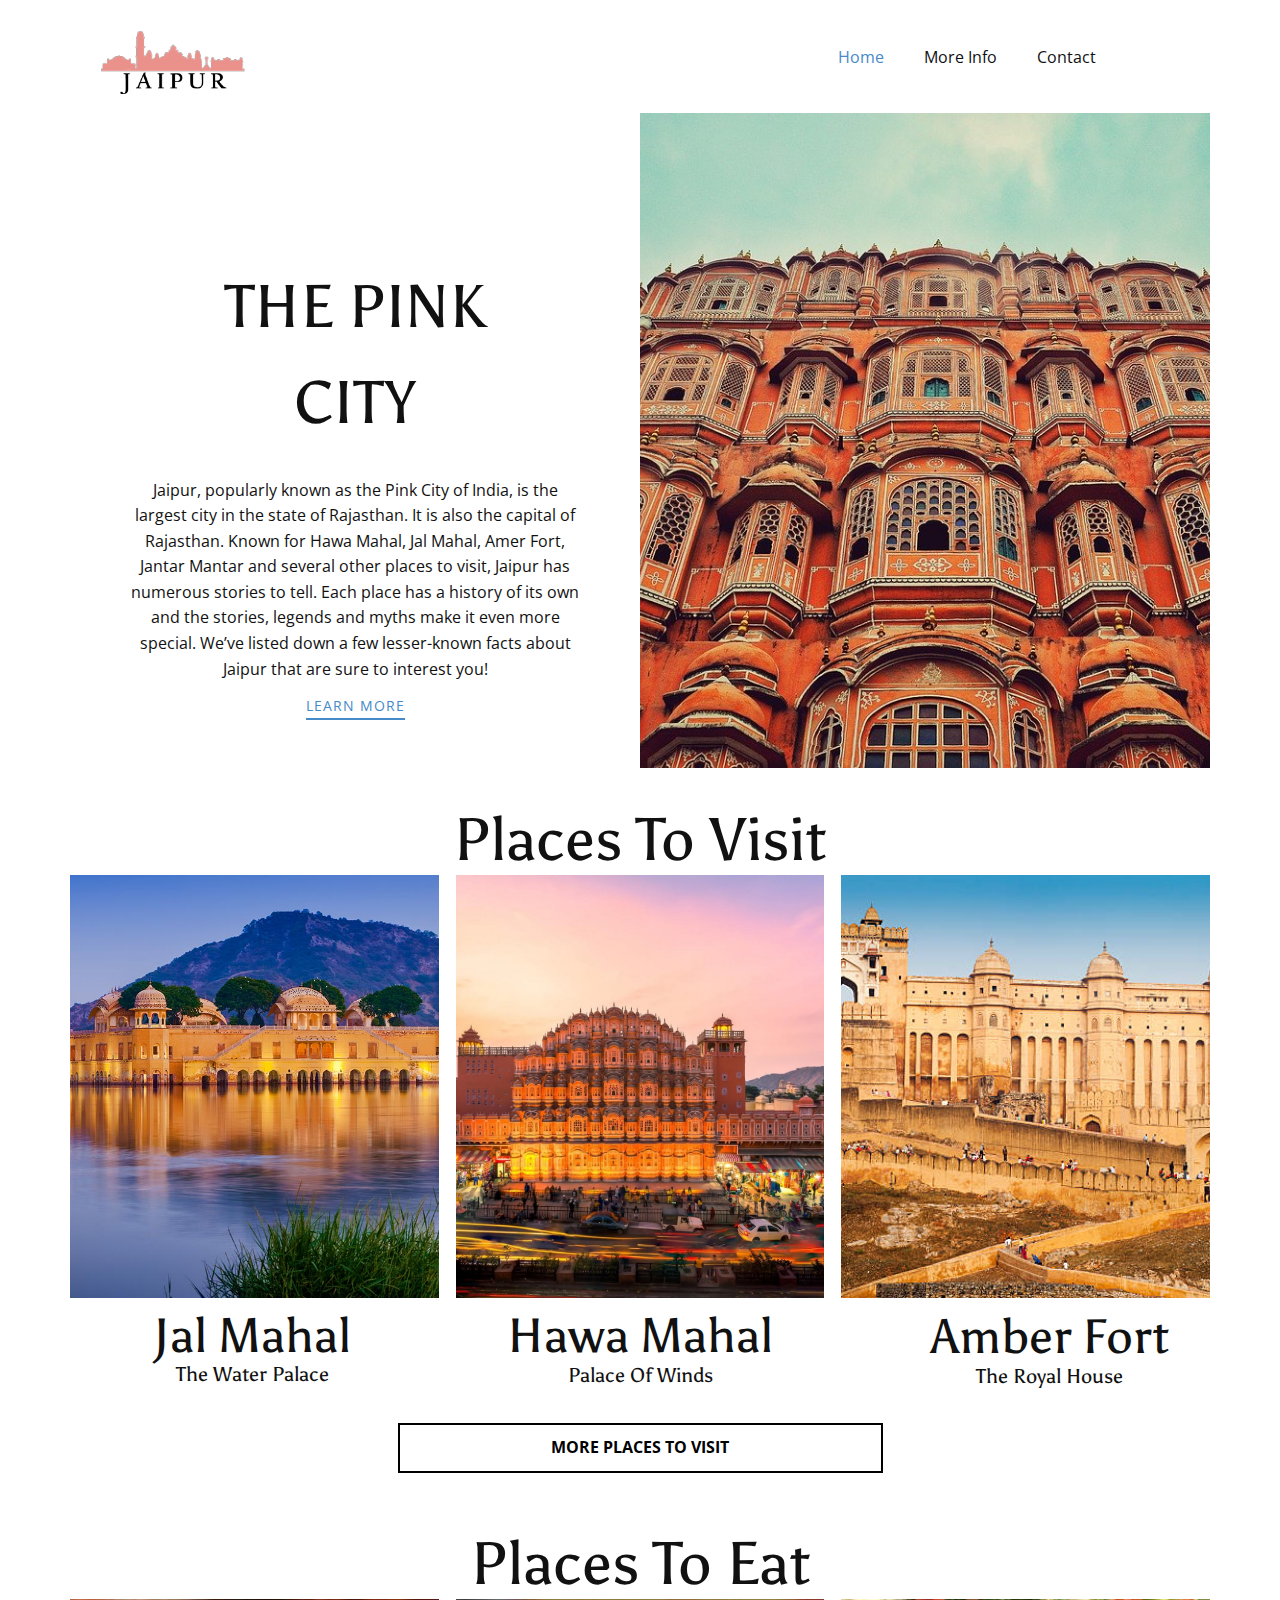
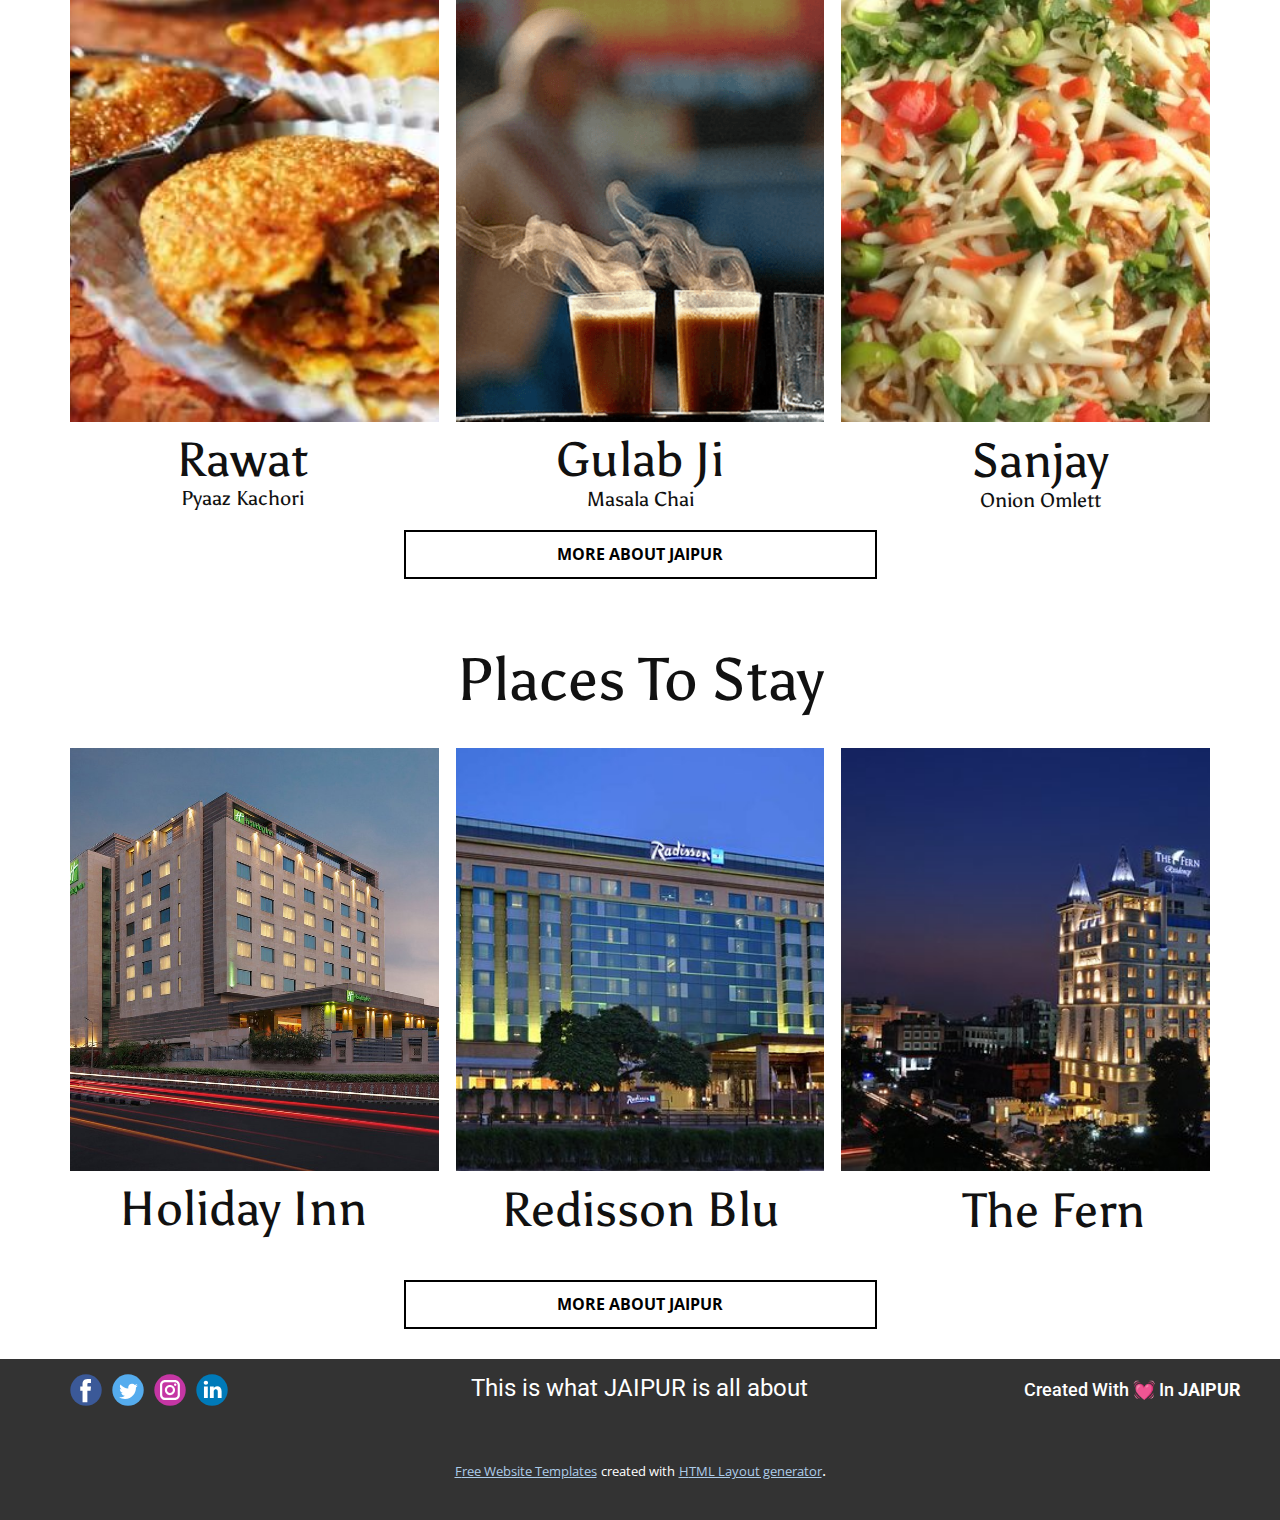
<file: index.html>
<!DOCTYPE html>
<html style="font-size: 16px;">
  <head>
    <meta name="viewport" content="width=device-width, initial-scale=1.0">
    <meta charset="utf-8">
    <meta name="keywords" content="Created With 💓 In JAIPUR">
    <meta name="description" content="">
    <meta name="page_type" content="np-template-header-footer-from-plugin">
    <title>Home</title>
    <link rel="stylesheet" href="nicepage.css" media="screen">
<link rel="stylesheet" href="Home.css" media="screen">
    <script class="u-script" type="text/javascript" src="jquery.js" defer=""></script>
    <script class="u-script" type="text/javascript" src="nicepage.js" defer=""></script>
    <meta name="generator" content="Nicepage 3.27.0, nicepage.com">
    <link id="u-theme-google-font" rel="stylesheet" href="https://fonts.googleapis.com/css?family=Roboto:100,100i,300,300i,400,400i,500,500i,700,700i,900,900i|Open+Sans:300,300i,400,400i,600,600i,700,700i,800,800i">
    <link id="u-page-google-font" rel="stylesheet" href="https://fonts.googleapis.com/css?family=Asul:400,700">
    
    
    
    
    
    <script type="application/ld+json">{
		"@context": "http://schema.org",
		"@type": "Organization",
		"name": "Jaipur",
		"logo": "images/logo.png",
		"sameAs": []
}</script>
    <meta name="theme-color" content="#478ac9">
    <meta property="og:title" content="Home">
    <meta property="og:type" content="website">
  </head>
  <body data-home-page="Home.html" data-home-page-title="Home" class="u-body"><header class="u-clearfix u-header u-header" id="sec-8567"><div class="u-clearfix u-sheet u-sheet-1">
        <a href="https://nicepage.com" class="u-image u-logo u-image-1" data-image-width="260" data-image-height="118">
          <img src="images/logo.png" class="u-logo-image u-logo-image-1">
        </a>
        <nav class="u-menu u-menu-dropdown u-offcanvas u-menu-1">
          <div class="menu-collapse" style="font-size: 1rem; letter-spacing: 0px;">
            <a class="u-button-style u-custom-left-right-menu-spacing u-custom-padding-bottom u-custom-top-bottom-menu-spacing u-nav-link u-text-active-palette-1-base u-text-hover-palette-2-base" href="#">
              <svg><use xmlns:xlink="http://www.w3.org/1999/xlink" xlink:href="#menu-hamburger"></use></svg>
              <svg version="1.1" xmlns="http://www.w3.org/2000/svg" xmlns:xlink="http://www.w3.org/1999/xlink"><defs><symbol id="menu-hamburger" viewBox="0 0 16 16" style="width: 16px; height: 16px;"><rect y="1" width="16" height="2"></rect><rect y="7" width="16" height="2"></rect><rect y="13" width="16" height="2"></rect>
</symbol>
</defs></svg>
            </a>
          </div>
          <div class="u-custom-menu u-nav-container">
            <ul class="u-nav u-unstyled u-nav-1"><li class="u-nav-item"><a class="u-button-style u-nav-link u-text-active-palette-1-base u-text-hover-palette-2-base" href="Home.html" style="padding: 10px 20px;">Home</a>
</li><li class="u-nav-item"><a class="u-button-style u-nav-link u-text-active-palette-1-base u-text-hover-palette-2-base" href="About.html" style="padding: 10px 20px;">More Info</a><div class="u-nav-popup"><ul class="u-h-spacing-20 u-nav u-unstyled u-v-spacing-10 u-nav-2"><li class="u-nav-item"><a class="u-button-style u-nav-link u-white" href="Places.html">Places To Visit</a>
</li><li class="u-nav-item"><a class="u-button-style u-nav-link u-white" href="Food.html">Best Food To Eat</a>
</li><li class="u-nav-item"><a class="u-button-style u-nav-link u-white">Places To Stay</a>
</li></ul>
</div>
</li><li class="u-nav-item"><a class="u-button-style u-nav-link u-text-active-palette-1-base u-text-hover-palette-2-base" href="Contact.html" style="padding: 10px 20px;">Contact</a>
</li></ul>
          </div>
          <div class="u-custom-menu u-nav-container-collapse">
            <div class="u-black u-container-style u-inner-container-layout u-opacity u-opacity-95 u-sidenav">
              <div class="u-inner-container-layout u-sidenav-overflow">
                <div class="u-menu-close"></div>
                <ul class="u-align-center u-nav u-popupmenu-items u-unstyled u-nav-3"><li class="u-nav-item"><a class="u-button-style u-nav-link" href="Home.html" style="padding: 10px 20px;">Home</a>
</li><li class="u-nav-item"><a class="u-button-style u-nav-link" href="About.html" style="padding: 10px 20px;">More Info</a><div class="u-nav-popup"><ul class="u-h-spacing-20 u-nav u-unstyled u-v-spacing-10 u-nav-4"><li class="u-nav-item"><a class="u-button-style u-nav-link" href="Places.html">Places To Visit</a>
</li><li class="u-nav-item"><a class="u-button-style u-nav-link" href="Food.html">Best Food To Eat</a>
</li><li class="u-nav-item"><a class="u-button-style u-nav-link">Places To Stay</a>
</li></ul>
</div>
</li><li class="u-nav-item"><a class="u-button-style u-nav-link" href="Contact.html" style="padding: 10px 20px;">Contact</a>
</li></ul>
              </div>
            </div>
            <div class="u-black u-menu-overlay u-opacity u-opacity-70"></div>
          </div>
        </nav>
      </div></header>
    <section class="u-clearfix u-section-1" id="sec-6a2e">
      <div class="u-clearfix u-sheet u-sheet-1">
        <div class="u-clearfix u-expanded-width u-gutter-0 u-layout-wrap u-layout-wrap-1">
          <div class="u-layout" style="">
            <div class="u-layout-row" style="">
              <div class="u-align-center u-container-style u-layout-cell u-left-cell u-size-30 u-size-xs-60 u-white u-layout-cell-1" src="">
                <div class="u-container-layout u-container-layout-1">
                  <p class="u-custom-font u-text u-text-1">THE PINK CITY</p>
                  <p class="u-align-center u-text u-text-2"> Jaipur, popularly known as the Pink City of India, is the largest city in the state of Rajasthan. It is also the capital of Rajasthan. Known for Hawa Mahal, Jal Mahal, Amer Fort, Jantar Mantar and several other places to visit, Jaipur has numerous stories to tell. Each place has a history of its own and the stories, legends and myths make it even more special. We’ve listed down a few lesser-known facts about Jaipur that are sure to interest you!</p>
                  <a href="" class="u-active-none u-border-2 u-border-palette-1-base u-btn u-btn-rectangle u-button-style u-hover-none u-none u-btn-1">learn more</a>
                </div>
              </div>
              <div class="u-align-center u-container-style u-image u-layout-cell u-right-cell u-size-30 u-size-xs-60 u-image-1" src="" data-image-width="150" data-image-height="100">
                <div class="u-container-layout u-valign-middle u-container-layout-2" src=""></div>
              </div>
            </div>
          </div>
        </div>
      </div>
    </section>
    <section class="u-align-center u-clearfix u-section-2" id="sec-a713">
      <div class="u-clearfix u-sheet u-sheet-1">
        <p class="u-custom-font u-text u-text-default u-text-1">Places To Visit</p>
        <div class="u-expanded-width u-gallery u-layout-grid u-lightbox u-show-text-on-hover u-gallery-1">
          <div class="u-gallery-inner u-gallery-inner-1">
            <div class="u-effect-fade u-gallery-item">
              <div class="u-back-slide" data-image-width="1423" data-image-height="700">
                <img class="u-back-image u-expanded" src="images/jal.jpg">
              </div>
              <div class="u-over-slide u-shading u-over-slide-1">
                <h3 class="u-gallery-heading"></h3>
                <p class="u-gallery-text"></p>
              </div>
            </div>
            <div class="u-effect-fade u-gallery-item">
              <div class="u-back-slide" data-image-width="1600" data-image-height="1067">
                <img class="u-back-image u-expanded" src="images/hawa.jpeg">
              </div>
              <div class="u-over-slide u-shading u-over-slide-2">
                <h3 class="u-gallery-heading"></h3>
                <p class="u-gallery-text"></p>
              </div>
            </div>
            <div class="u-effect-fade u-gallery-item">
              <div class="u-back-slide" data-image-width="612" data-image-height="408">
                <img class="u-back-image u-expanded" src="images/amber.jpg">
              </div>
              <div class="u-over-slide u-shading u-over-slide-3">
                <h3 class="u-gallery-heading"></h3>
                <p class="u-gallery-text"></p>
              </div>
            </div>
          </div>
        </div>
        <p class="u-custom-font u-text u-text-default u-text-2">Jal Mahal</p>
        <p class="u-custom-font u-text u-text-default u-text-3">The Water Palace</p>
        <p class="u-custom-font u-text u-text-default u-text-4">Hawa Mahal</p>
        <p class="u-custom-font u-text u-text-default u-text-5">Palace Of Winds</p>
        <p class="u-custom-font u-text u-text-default u-text-6">Amber Fort</p>
        <p class="u-custom-font u-text u-text-default u-text-7">The Royal House</p>
        <a href="https://nicepage.com/website-builder" class="u-border-2 u-border-black u-border-hover-palette-2-base u-btn u-button-style u-none u-text-black u-text-hover-palette-2-base u-btn-1">MORE Places to visit</a>
      </div>
    </section>
    <section class="u-align-center u-clearfix u-section-3" id="sec-d8ac">
      <div class="u-clearfix u-sheet u-sheet-1">
        <p class="u-custom-font u-text u-text-default u-text-1">Places To Eat</p>
        <div class="u-expanded-width u-gallery u-layout-grid u-lightbox u-show-text-on-hover u-gallery-1">
          <div class="u-gallery-inner u-gallery-inner-1">
            <div class="u-effect-fade u-gallery-item">
              <div class="u-back-slide" data-image-width="448" data-image-height="298">
                <img class="u-back-image u-expanded" src="images/rawat.jpg">
              </div>
              <div class="u-over-slide u-shading u-over-slide-1">
                <h3 class="u-gallery-heading"></h3>
                <p class="u-gallery-text"></p>
              </div>
            </div>
            <div class="u-effect-fade u-gallery-item">
              <div class="u-back-slide" data-image-width="700" data-image-height="500">
                <img class="u-back-image u-expanded" src="images/chai.png">
              </div>
              <div class="u-over-slide u-shading u-over-slide-2">
                <h3 class="u-gallery-heading"></h3>
                <p class="u-gallery-text"></p>
              </div>
            </div>
            <div class="u-effect-fade u-gallery-item">
              <div class="u-back-slide" data-image-width="750" data-image-height="316">
                <img class="u-back-image u-expanded" src="images/omelette.jpg">
              </div>
              <div class="u-over-slide u-shading u-over-slide-3">
                <h3 class="u-gallery-heading"></h3>
                <p class="u-gallery-text"></p>
              </div>
            </div>
          </div>
        </div>
        <p class="u-custom-font u-text u-text-default u-text-2">Rawat</p>
        <p class="u-custom-font u-text u-text-default u-text-3">Pyaaz Kachori</p>
        <p class="u-custom-font u-text u-text-default u-text-4">Gulab Ji</p>
        <p class="u-custom-font u-text u-text-default u-text-5">Masala Chai</p>
        <p class="u-custom-font u-text u-text-default u-text-6">Sanjay</p>
        <p class="u-custom-font u-text u-text-default u-text-7">Onion Omlett</p>
        <a href="https://nicepage.com/website-builder" class="u-border-2 u-border-black u-border-hover-palette-2-base u-btn u-button-style u-none u-text-black u-text-hover-palette-2-base u-btn-1">MORE ABOUT JAIPUR</a>
      </div>
    </section>
    <section class="u-align-center u-clearfix u-section-4" id="sec-134c">
      <div class="u-clearfix u-sheet u-sheet-1">
        <p class="u-custom-font u-text u-text-1">Places To Stay</p>
        <div class="u-expanded-width u-gallery u-layout-grid u-lightbox u-show-text-on-hover u-gallery-1">
          <div class="u-gallery-inner u-gallery-inner-1">
            <div class="u-effect-fade u-gallery-item">
              <div class="u-back-slide" data-image-width="1200" data-image-height="800">
                <img class="u-back-image u-expanded" src="images/holiday.jpg">
              </div>
              <div class="u-over-slide u-shading u-over-slide-1">
                <h3 class="u-gallery-heading"></h3>
                <p class="u-gallery-text"></p>
              </div>
            </div>
            <div class="u-effect-fade u-gallery-item">
              <div class="u-back-slide" data-image-width="550" data-image-height="380">
                <img class="u-back-image u-expanded" src="images/redison.jpg">
              </div>
              <div class="u-over-slide u-shading u-over-slide-2">
                <h3 class="u-gallery-heading"></h3>
                <p class="u-gallery-text"></p>
              </div>
            </div>
            <div class="u-effect-fade u-gallery-item">
              <div class="u-back-slide" data-image-width="550" data-image-height="347">
                <img class="u-back-image u-expanded" src="images/fern.jpg">
              </div>
              <div class="u-over-slide u-shading u-over-slide-3">
                <h3 class="u-gallery-heading"></h3>
                <p class="u-gallery-text"></p>
              </div>
            </div>
          </div>
        </div>
        <p class="u-custom-font u-text u-text-default u-text-2">Holiday Inn</p>
        <p class="u-custom-font u-text u-text-default u-text-3">Redisson Blu</p>
        <p class="u-custom-font u-text u-text-default u-text-4">The Fern</p>
        <a href="https://nicepage.com/website-builder" class="u-border-2 u-border-black u-border-hover-palette-2-base u-btn u-button-style u-none u-text-black u-text-hover-palette-2-base u-btn-1">MORE ABOUT JAIPUR</a>
      </div>
    </section>
    
    
    <footer class="u-clearfix u-footer u-grey-80" id="sec-f141"><div class="u-clearfix u-sheet u-sheet-1">
        <div class="u-align-left u-social-icons u-spacing-10 u-social-icons-1">
          <a class="u-social-url" title="facebook" target="_blank" href=""><span class="u-icon u-social-facebook u-social-icon u-icon-1"><svg class="u-svg-link" preserveAspectRatio="xMidYMin slice" viewBox="0 0 112 112" style=""><use xmlns:xlink="http://www.w3.org/1999/xlink" xlink:href="#svg-6337"></use></svg><svg class="u-svg-content" viewBox="0 0 112 112" x="0" y="0" id="svg-6337"><circle fill="currentColor" cx="56.1" cy="56.1" r="55"></circle><path fill="#FFFFFF" d="M73.5,31.6h-9.1c-1.4,0-3.6,0.8-3.6,3.9v8.5h12.6L72,58.3H60.8v40.8H43.9V58.3h-8V43.9h8v-9.2
            c0-6.7,3.1-17,17-17h12.5v13.9H73.5z"></path></svg></span>
          </a>
          <a class="u-social-url" title="twitter" target="_blank" href=""><span class="u-icon u-social-icon u-social-twitter u-icon-2"><svg class="u-svg-link" preserveAspectRatio="xMidYMin slice" viewBox="0 0 112 112" style=""><use xmlns:xlink="http://www.w3.org/1999/xlink" xlink:href="#svg-819e"></use></svg><svg class="u-svg-content" viewBox="0 0 112 112" x="0" y="0" id="svg-819e"><circle fill="currentColor" class="st0" cx="56.1" cy="56.1" r="55"></circle><path fill="#FFFFFF" d="M83.8,47.3c0,0.6,0,1.2,0,1.7c0,17.7-13.5,38.2-38.2,38.2C38,87.2,31,85,25,81.2c1,0.1,2.1,0.2,3.2,0.2
            c6.3,0,12.1-2.1,16.7-5.7c-5.9-0.1-10.8-4-12.5-9.3c0.8,0.2,1.7,0.2,2.5,0.2c1.2,0,2.4-0.2,3.5-0.5c-6.1-1.2-10.8-6.7-10.8-13.1
            c0-0.1,0-0.1,0-0.2c1.8,1,3.9,1.6,6.1,1.7c-3.6-2.4-6-6.5-6-11.2c0-2.5,0.7-4.8,1.8-6.7c6.6,8.1,16.5,13.5,27.6,14
            c-0.2-1-0.3-2-0.3-3.1c0-7.4,6-13.4,13.4-13.4c3.9,0,7.3,1.6,9.8,4.2c3.1-0.6,5.9-1.7,8.5-3.3c-1,3.1-3.1,5.8-5.9,7.4
            c2.7-0.3,5.3-1,7.7-2.1C88.7,43,86.4,45.4,83.8,47.3z"></path></svg></span>
          </a>
          <a class="u-social-url" title="instagram" target="_blank" href=""><span class="u-icon u-social-icon u-social-instagram u-icon-3"><svg class="u-svg-link" preserveAspectRatio="xMidYMin slice" viewBox="0 0 112 112" style=""><use xmlns:xlink="http://www.w3.org/1999/xlink" xlink:href="#svg-8558"></use></svg><svg class="u-svg-content" viewBox="0 0 112 112" x="0" y="0" id="svg-8558"><circle fill="currentColor" cx="56.1" cy="56.1" r="55"></circle><path fill="#FFFFFF" d="M55.9,38.2c-9.9,0-17.9,8-17.9,17.9C38,66,46,74,55.9,74c9.9,0,17.9-8,17.9-17.9C73.8,46.2,65.8,38.2,55.9,38.2
            z M55.9,66.4c-5.7,0-10.3-4.6-10.3-10.3c-0.1-5.7,4.6-10.3,10.3-10.3c5.7,0,10.3,4.6,10.3,10.3C66.2,61.8,61.6,66.4,55.9,66.4z"></path><path fill="#FFFFFF" d="M74.3,33.5c-2.3,0-4.2,1.9-4.2,4.2s1.9,4.2,4.2,4.2s4.2-1.9,4.2-4.2S76.6,33.5,74.3,33.5z"></path><path fill="#FFFFFF" d="M73.1,21.3H38.6c-9.7,0-17.5,7.9-17.5,17.5v34.5c0,9.7,7.9,17.6,17.5,17.6h34.5c9.7,0,17.5-7.9,17.5-17.5V38.8
            C90.6,29.1,82.7,21.3,73.1,21.3z M83,73.3c0,5.5-4.5,9.9-9.9,9.9H38.6c-5.5,0-9.9-4.5-9.9-9.9V38.8c0-5.5,4.5-9.9,9.9-9.9h34.5
            c5.5,0,9.9,4.5,9.9,9.9V73.3z"></path></svg></span>
          </a>
          <a class="u-social-url" title="linkedin" target="_blank" href=""><span class="u-icon u-social-icon u-social-linkedin u-icon-4"><svg class="u-svg-link" preserveAspectRatio="xMidYMin slice" viewBox="0 0 112 112" style=""><use xmlns:xlink="http://www.w3.org/1999/xlink" xlink:href="#svg-5f8d"></use></svg><svg class="u-svg-content" viewBox="0 0 112 112" x="0" y="0" id="svg-5f8d"><circle fill="currentColor" cx="56.1" cy="56.1" r="55"></circle><path fill="#FFFFFF" d="M41.3,83.7H27.9V43.4h13.4V83.7z M34.6,37.9L34.6,37.9c-4.6,0-7.5-3.1-7.5-7c0-4,3-7,7.6-7s7.4,3,7.5,7
            C42.2,34.8,39.2,37.9,34.6,37.9z M89.6,83.7H76.2V62.2c0-5.4-1.9-9.1-6.8-9.1c-3.7,0-5.9,2.5-6.9,4.9c-0.4,0.9-0.4,2.1-0.4,3.3v22.5
            H48.7c0,0,0.2-36.5,0-40.3h13.4v5.7c1.8-2.7,5-6.7,12.1-6.7c8.8,0,15.4,5.8,15.4,18.1V83.7z"></path></svg></span>
          </a>
        </div>
        <h2 class="u-text u-text-default u-text-1">Created With 💓 In <span style="font-weight: 700;">JAIPUR</span>
        </h2>
        <h4 class="u-text u-text-default u-text-2">This is what JAIPUR is all about</h4>
      </div></footer>
    <section class="u-backlink u-clearfix u-grey-80">
      <a class="u-link" href="https://nicepage.com/website-templates" target="_blank">
        <span>Free Website Templates</span>
      </a>
      <p class="u-text">
        <span>created with</span>
      </p>
      <a class="u-link" href="https://nicepage.com/html-website-builder" target="_blank">
        <span>HTML Layout generator</span>
      </a>. 
    </section>
  </body>
</html>
</file>
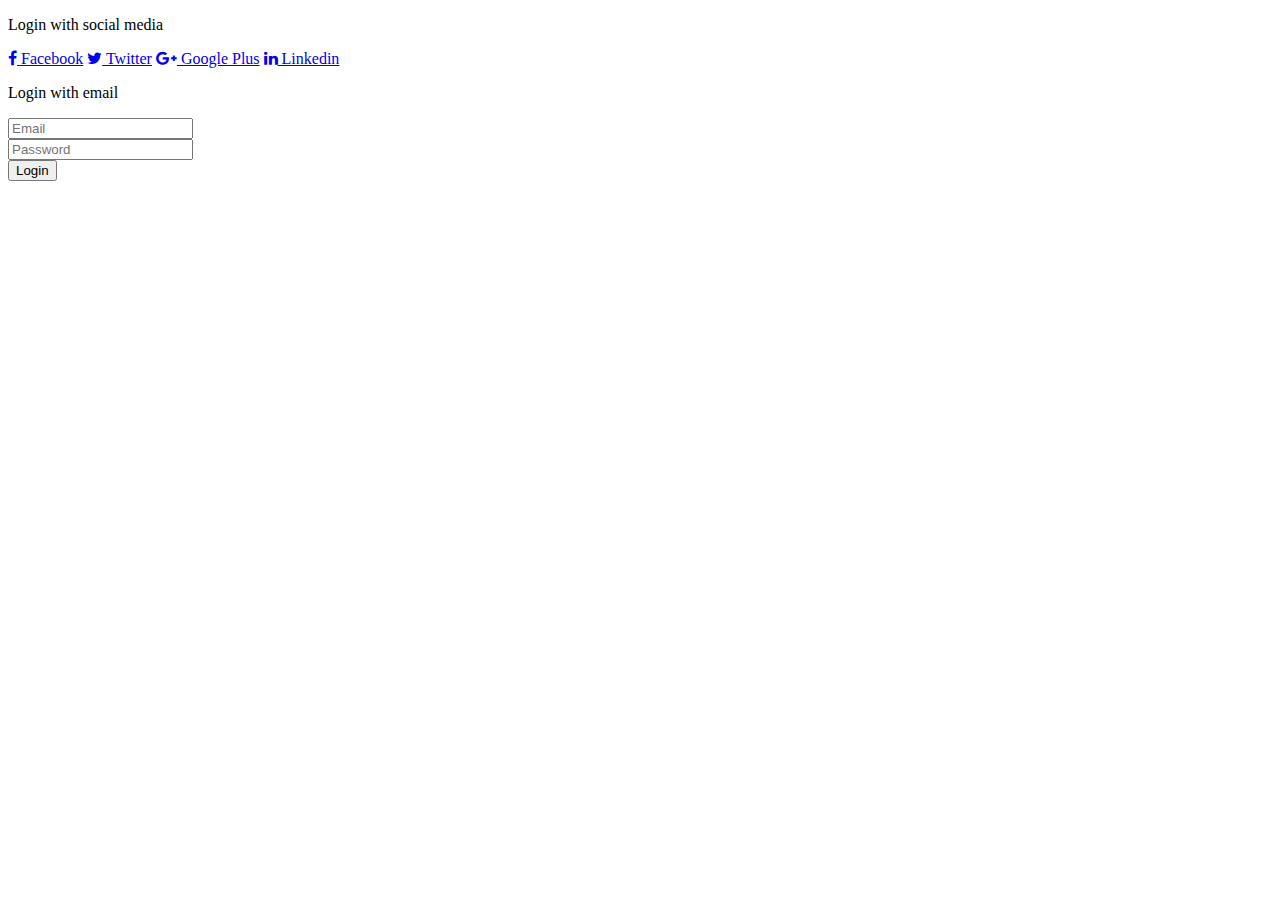
<file: admin.html>
<!DOCTYPE html>
<html>
<head>
    <meta charset="utf-8">
    <meta name="viewport" content="width=device-width, initial-scale=1.0">

    <link rel="stylesheet" href="https://stackpath.bootstrapcdn.com/font-awesome/4.7
.0/css/font-awesome.min.css">

    <link rel="stylesheet" type="text/css" href="style.css">

    <title>Login Form - Pure Coding</title>
</head>
<body>
    <div class="container">
        <p class="login-text">Login with social media</p>
        <div class="login-social">
            <a href="#" class="facebook"><i class="fa fa-facebook"></i> Facebook</a>
            <a href="#" class="twitter"><i class="fa fa-twitter"></i> Twitter</a>
            <a href="#" class="google-plus"><i class="fa fa-google-plus"></i> Google
 Plus</a>
            <a href="#" class="linkedin"><i class="fa fa-linkedin"></i> Linkedin</a>
        </div>
        <form class="login-email">
            <p class="login-text">Login with email</p>
            <div class="input-group">
                <input type="email" placeholder="Email" required>
            </div>
            <div class="input-group">
                <input type="password" placeholder="Password" required>
            </div>
            <div class="input-group">
                <button class="btn">Login</button>
            </div>
        </form>
    </div>
</body>
</html>
</file>
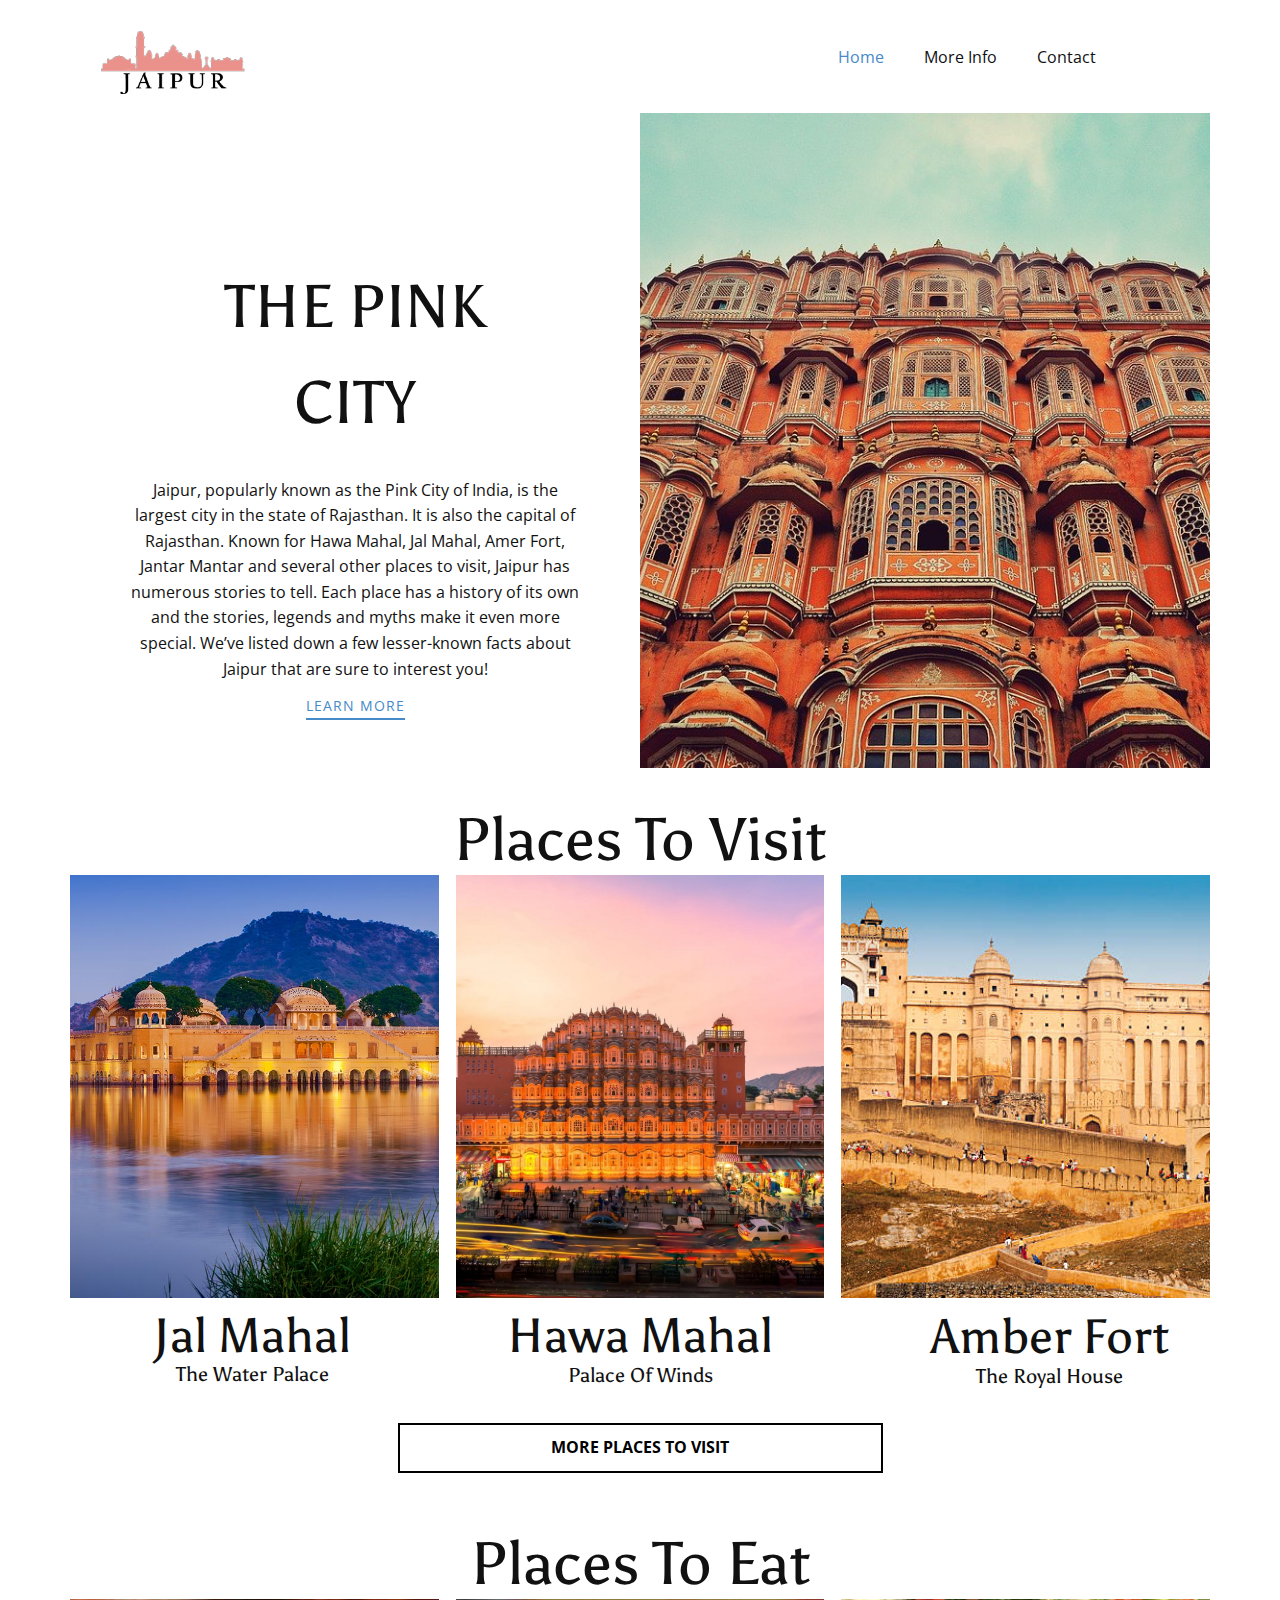
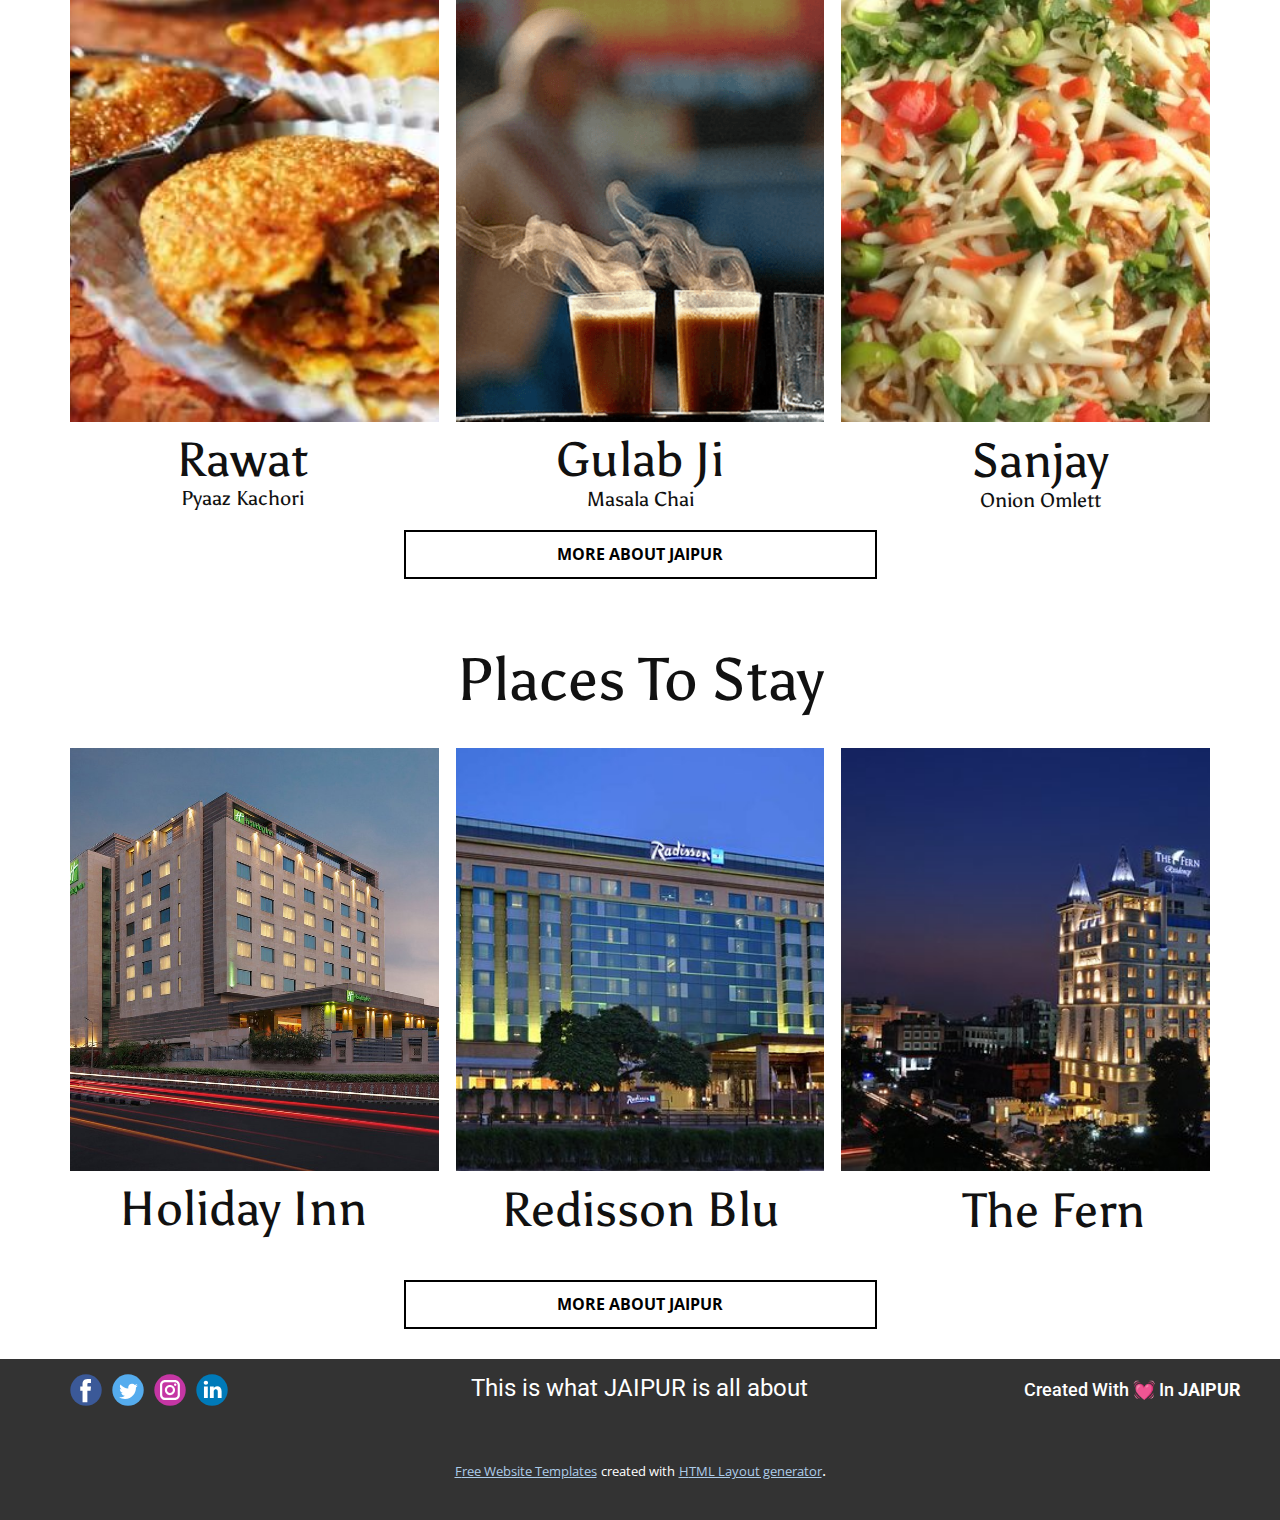
<file: Home.html>
<!DOCTYPE html>
<html style="font-size: 16px;">
  <head>
    <meta name="viewport" content="width=device-width, initial-scale=1.0">
    <meta charset="utf-8">
    <meta name="keywords" content="Created With 💓 In JAIPUR">
    <meta name="description" content="">
    <meta name="page_type" content="np-template-header-footer-from-plugin">
    <title>Home</title>
    <link rel="stylesheet" href="nicepage.css" media="screen">
<link rel="stylesheet" href="Home.css" media="screen">
    <script class="u-script" type="text/javascript" src="jquery.js" defer=""></script>
    <script class="u-script" type="text/javascript" src="nicepage.js" defer=""></script>
    <meta name="generator" content="Nicepage 3.27.0, nicepage.com">
    <link id="u-theme-google-font" rel="stylesheet" href="https://fonts.googleapis.com/css?family=Roboto:100,100i,300,300i,400,400i,500,500i,700,700i,900,900i|Open+Sans:300,300i,400,400i,600,600i,700,700i,800,800i">
    <link id="u-page-google-font" rel="stylesheet" href="https://fonts.googleapis.com/css?family=Asul:400,700">
    
    
    
    
    
    <script type="application/ld+json">{
		"@context": "http://schema.org",
		"@type": "Organization",
		"name": "Jaipur",
		"logo": "images/logo.png",
		"sameAs": []
}</script>
    <meta name="theme-color" content="#478ac9">
    <meta property="og:title" content="Home">
    <meta property="og:type" content="website">
  </head>
  <body class="u-body"><header class="u-clearfix u-header u-header" id="sec-8567"><div class="u-clearfix u-sheet u-sheet-1">
        <a href="https://nicepage.com" class="u-image u-logo u-image-1" data-image-width="260" data-image-height="118">
          <img src="images/logo.png" class="u-logo-image u-logo-image-1">
        </a>
        <nav class="u-menu u-menu-dropdown u-offcanvas u-menu-1">
          <div class="menu-collapse" style="font-size: 1rem; letter-spacing: 0px;">
            <a class="u-button-style u-custom-left-right-menu-spacing u-custom-padding-bottom u-custom-top-bottom-menu-spacing u-nav-link u-text-active-palette-1-base u-text-hover-palette-2-base" href="#">
              <svg><use xmlns:xlink="http://www.w3.org/1999/xlink" xlink:href="#menu-hamburger"></use></svg>
              <svg version="1.1" xmlns="http://www.w3.org/2000/svg" xmlns:xlink="http://www.w3.org/1999/xlink"><defs><symbol id="menu-hamburger" viewBox="0 0 16 16" style="width: 16px; height: 16px;"><rect y="1" width="16" height="2"></rect><rect y="7" width="16" height="2"></rect><rect y="13" width="16" height="2"></rect>
</symbol>
</defs></svg>
            </a>
          </div>
          <div class="u-custom-menu u-nav-container">
            <ul class="u-nav u-unstyled u-nav-1"><li class="u-nav-item"><a class="u-button-style u-nav-link u-text-active-palette-1-base u-text-hover-palette-2-base" href="Home.html" style="padding: 10px 20px;">Home</a>
</li><li class="u-nav-item"><a class="u-button-style u-nav-link u-text-active-palette-1-base u-text-hover-palette-2-base" href="About.html" style="padding: 10px 20px;">More Info</a><div class="u-nav-popup"><ul class="u-h-spacing-20 u-nav u-unstyled u-v-spacing-10 u-nav-2"><li class="u-nav-item"><a class="u-button-style u-nav-link u-white" href="Places.html">Places To Visit</a>
</li><li class="u-nav-item"><a class="u-button-style u-nav-link u-white" href="Food.html">Best Food To Eat</a>
</li><li class="u-nav-item"><a class="u-button-style u-nav-link u-white">Places To Stay</a>
</li></ul>
</div>
</li><li class="u-nav-item"><a class="u-button-style u-nav-link u-text-active-palette-1-base u-text-hover-palette-2-base" href="Contact.html" style="padding: 10px 20px;">Contact</a>
</li></ul>
          </div>
          <div class="u-custom-menu u-nav-container-collapse">
            <div class="u-black u-container-style u-inner-container-layout u-opacity u-opacity-95 u-sidenav">
              <div class="u-inner-container-layout u-sidenav-overflow">
                <div class="u-menu-close"></div>
                <ul class="u-align-center u-nav u-popupmenu-items u-unstyled u-nav-3"><li class="u-nav-item"><a class="u-button-style u-nav-link" href="Home.html" style="padding: 10px 20px;">Home</a>
</li><li class="u-nav-item"><a class="u-button-style u-nav-link" href="About.html" style="padding: 10px 20px;">More Info</a><div class="u-nav-popup"><ul class="u-h-spacing-20 u-nav u-unstyled u-v-spacing-10 u-nav-4"><li class="u-nav-item"><a class="u-button-style u-nav-link" href="Places.html">Places To Visit</a>
</li><li class="u-nav-item"><a class="u-button-style u-nav-link" href="Food.html">Best Food To Eat</a>
</li><li class="u-nav-item"><a class="u-button-style u-nav-link">Places To Stay</a>
</li></ul>
</div>
</li><li class="u-nav-item"><a class="u-button-style u-nav-link" href="Contact.html" style="padding: 10px 20px;">Contact</a>
</li></ul>
              </div>
            </div>
            <div class="u-black u-menu-overlay u-opacity u-opacity-70"></div>
          </div>
        </nav>
      </div></header>
    <section class="u-clearfix u-section-1" id="sec-6a2e">
      <div class="u-clearfix u-sheet u-sheet-1">
        <div class="u-clearfix u-expanded-width u-gutter-0 u-layout-wrap u-layout-wrap-1">
          <div class="u-layout" style="">
            <div class="u-layout-row" style="">
              <div class="u-align-center u-container-style u-layout-cell u-left-cell u-size-30 u-size-xs-60 u-white u-layout-cell-1" src="">
                <div class="u-container-layout u-container-layout-1">
                  <p class="u-custom-font u-text u-text-1">THE PINK CITY</p>
                  <p class="u-align-center u-text u-text-2"> Jaipur, popularly known as the Pink City of India, is the largest city in the state of Rajasthan. It is also the capital of Rajasthan. Known for Hawa Mahal, Jal Mahal, Amer Fort, Jantar Mantar and several other places to visit, Jaipur has numerous stories to tell. Each place has a history of its own and the stories, legends and myths make it even more special. We’ve listed down a few lesser-known facts about Jaipur that are sure to interest you!</p>
                  <a href="" class="u-active-none u-border-2 u-border-palette-1-base u-btn u-btn-rectangle u-button-style u-hover-none u-none u-btn-1">learn more</a>
                </div>
              </div>
              <div class="u-align-center u-container-style u-image u-layout-cell u-right-cell u-size-30 u-size-xs-60 u-image-1" src="" data-image-width="150" data-image-height="100">
                <div class="u-container-layout u-valign-middle u-container-layout-2" src=""></div>
              </div>
            </div>
          </div>
        </div>
      </div>
    </section>
    <section class="u-align-center u-clearfix u-section-2" id="sec-a713">
      <div class="u-clearfix u-sheet u-sheet-1">
        <p class="u-custom-font u-text u-text-default u-text-1">Places To Visit</p>
        <div class="u-expanded-width u-gallery u-layout-grid u-lightbox u-show-text-on-hover u-gallery-1">
          <div class="u-gallery-inner u-gallery-inner-1">
            <div class="u-effect-fade u-gallery-item">
              <div class="u-back-slide" data-image-width="1423" data-image-height="700">
                <img class="u-back-image u-expanded" src="images/jal.jpg">
              </div>
              <div class="u-over-slide u-shading u-over-slide-1">
                <h3 class="u-gallery-heading"></h3>
                <p class="u-gallery-text"></p>
              </div>
            </div>
            <div class="u-effect-fade u-gallery-item">
              <div class="u-back-slide" data-image-width="1600" data-image-height="1067">
                <img class="u-back-image u-expanded" src="images/hawa.jpeg">
              </div>
              <div class="u-over-slide u-shading u-over-slide-2">
                <h3 class="u-gallery-heading"></h3>
                <p class="u-gallery-text"></p>
              </div>
            </div>
            <div class="u-effect-fade u-gallery-item">
              <div class="u-back-slide" data-image-width="612" data-image-height="408">
                <img class="u-back-image u-expanded" src="images/amber.jpg">
              </div>
              <div class="u-over-slide u-shading u-over-slide-3">
                <h3 class="u-gallery-heading"></h3>
                <p class="u-gallery-text"></p>
              </div>
            </div>
          </div>
        </div>
        <p class="u-custom-font u-text u-text-default u-text-2">Jal Mahal</p>
        <p class="u-custom-font u-text u-text-default u-text-3">The Water Palace</p>
        <p class="u-custom-font u-text u-text-default u-text-4">Hawa Mahal</p>
        <p class="u-custom-font u-text u-text-default u-text-5">Palace Of Winds</p>
        <p class="u-custom-font u-text u-text-default u-text-6">Amber Fort</p>
        <p class="u-custom-font u-text u-text-default u-text-7">The Royal House</p>
        <a href="https://nicepage.com/website-builder" class="u-border-2 u-border-black u-border-hover-palette-2-base u-btn u-button-style u-none u-text-black u-text-hover-palette-2-base u-btn-1">MORE Places to visit</a>
      </div>
    </section>
    <section class="u-align-center u-clearfix u-section-3" id="sec-d8ac">
      <div class="u-clearfix u-sheet u-sheet-1">
        <p class="u-custom-font u-text u-text-default u-text-1">Places To Eat</p>
        <div class="u-expanded-width u-gallery u-layout-grid u-lightbox u-show-text-on-hover u-gallery-1">
          <div class="u-gallery-inner u-gallery-inner-1">
            <div class="u-effect-fade u-gallery-item">
              <div class="u-back-slide" data-image-width="448" data-image-height="298">
                <img class="u-back-image u-expanded" src="images/rawat.jpg">
              </div>
              <div class="u-over-slide u-shading u-over-slide-1">
                <h3 class="u-gallery-heading"></h3>
                <p class="u-gallery-text"></p>
              </div>
            </div>
            <div class="u-effect-fade u-gallery-item">
              <div class="u-back-slide" data-image-width="700" data-image-height="500">
                <img class="u-back-image u-expanded" src="images/chai.png">
              </div>
              <div class="u-over-slide u-shading u-over-slide-2">
                <h3 class="u-gallery-heading"></h3>
                <p class="u-gallery-text"></p>
              </div>
            </div>
            <div class="u-effect-fade u-gallery-item">
              <div class="u-back-slide" data-image-width="750" data-image-height="316">
                <img class="u-back-image u-expanded" src="images/omelette.jpg">
              </div>
              <div class="u-over-slide u-shading u-over-slide-3">
                <h3 class="u-gallery-heading"></h3>
                <p class="u-gallery-text"></p>
              </div>
            </div>
          </div>
        </div>
        <p class="u-custom-font u-text u-text-default u-text-2">Rawat</p>
        <p class="u-custom-font u-text u-text-default u-text-3">Pyaaz Kachori</p>
        <p class="u-custom-font u-text u-text-default u-text-4">Gulab Ji</p>
        <p class="u-custom-font u-text u-text-default u-text-5">Masala Chai</p>
        <p class="u-custom-font u-text u-text-default u-text-6">Sanjay</p>
        <p class="u-custom-font u-text u-text-default u-text-7">Onion Omlett</p>
        <a href="https://nicepage.com/website-builder" class="u-border-2 u-border-black u-border-hover-palette-2-base u-btn u-button-style u-none u-text-black u-text-hover-palette-2-base u-btn-1">MORE ABOUT JAIPUR</a>
      </div>
    </section>
    <section class="u-align-center u-clearfix u-section-4" id="sec-134c">
      <div class="u-clearfix u-sheet u-sheet-1">
        <p class="u-custom-font u-text u-text-1">Places To Stay</p>
        <div class="u-expanded-width u-gallery u-layout-grid u-lightbox u-show-text-on-hover u-gallery-1">
          <div class="u-gallery-inner u-gallery-inner-1">
            <div class="u-effect-fade u-gallery-item">
              <div class="u-back-slide" data-image-width="1200" data-image-height="800">
                <img class="u-back-image u-expanded" src="images/holiday.jpg">
              </div>
              <div class="u-over-slide u-shading u-over-slide-1">
                <h3 class="u-gallery-heading"></h3>
                <p class="u-gallery-text"></p>
              </div>
            </div>
            <div class="u-effect-fade u-gallery-item">
              <div class="u-back-slide" data-image-width="550" data-image-height="380">
                <img class="u-back-image u-expanded" src="images/redison.jpg">
              </div>
              <div class="u-over-slide u-shading u-over-slide-2">
                <h3 class="u-gallery-heading"></h3>
                <p class="u-gallery-text"></p>
              </div>
            </div>
            <div class="u-effect-fade u-gallery-item">
              <div class="u-back-slide" data-image-width="550" data-image-height="347">
                <img class="u-back-image u-expanded" src="images/fern.jpg">
              </div>
              <div class="u-over-slide u-shading u-over-slide-3">
                <h3 class="u-gallery-heading"></h3>
                <p class="u-gallery-text"></p>
              </div>
            </div>
          </div>
        </div>
        <p class="u-custom-font u-text u-text-default u-text-2">Holiday Inn</p>
        <p class="u-custom-font u-text u-text-default u-text-3">Redisson Blu</p>
        <p class="u-custom-font u-text u-text-default u-text-4">The Fern</p>
        <a href="https://nicepage.com/website-builder" class="u-border-2 u-border-black u-border-hover-palette-2-base u-btn u-button-style u-none u-text-black u-text-hover-palette-2-base u-btn-1">MORE ABOUT JAIPUR</a>
      </div>
    </section>
    
    
    <footer class="u-clearfix u-footer u-grey-80" id="sec-f141"><div class="u-clearfix u-sheet u-sheet-1">
        <div class="u-align-left u-social-icons u-spacing-10 u-social-icons-1">
          <a class="u-social-url" title="facebook" target="_blank" href=""><span class="u-icon u-social-facebook u-social-icon u-icon-1"><svg class="u-svg-link" preserveAspectRatio="xMidYMin slice" viewBox="0 0 112 112" style=""><use xmlns:xlink="http://www.w3.org/1999/xlink" xlink:href="#svg-6337"></use></svg><svg class="u-svg-content" viewBox="0 0 112 112" x="0" y="0" id="svg-6337"><circle fill="currentColor" cx="56.1" cy="56.1" r="55"></circle><path fill="#FFFFFF" d="M73.5,31.6h-9.1c-1.4,0-3.6,0.8-3.6,3.9v8.5h12.6L72,58.3H60.8v40.8H43.9V58.3h-8V43.9h8v-9.2
            c0-6.7,3.1-17,17-17h12.5v13.9H73.5z"></path></svg></span>
          </a>
          <a class="u-social-url" title="twitter" target="_blank" href=""><span class="u-icon u-social-icon u-social-twitter u-icon-2"><svg class="u-svg-link" preserveAspectRatio="xMidYMin slice" viewBox="0 0 112 112" style=""><use xmlns:xlink="http://www.w3.org/1999/xlink" xlink:href="#svg-819e"></use></svg><svg class="u-svg-content" viewBox="0 0 112 112" x="0" y="0" id="svg-819e"><circle fill="currentColor" class="st0" cx="56.1" cy="56.1" r="55"></circle><path fill="#FFFFFF" d="M83.8,47.3c0,0.6,0,1.2,0,1.7c0,17.7-13.5,38.2-38.2,38.2C38,87.2,31,85,25,81.2c1,0.1,2.1,0.2,3.2,0.2
            c6.3,0,12.1-2.1,16.7-5.7c-5.9-0.1-10.8-4-12.5-9.3c0.8,0.2,1.7,0.2,2.5,0.2c1.2,0,2.4-0.2,3.5-0.5c-6.1-1.2-10.8-6.7-10.8-13.1
            c0-0.1,0-0.1,0-0.2c1.8,1,3.9,1.6,6.1,1.7c-3.6-2.4-6-6.5-6-11.2c0-2.5,0.7-4.8,1.8-6.7c6.6,8.1,16.5,13.5,27.6,14
            c-0.2-1-0.3-2-0.3-3.1c0-7.4,6-13.4,13.4-13.4c3.9,0,7.3,1.6,9.8,4.2c3.1-0.6,5.9-1.7,8.5-3.3c-1,3.1-3.1,5.8-5.9,7.4
            c2.7-0.3,5.3-1,7.7-2.1C88.7,43,86.4,45.4,83.8,47.3z"></path></svg></span>
          </a>
          <a class="u-social-url" title="instagram" target="_blank" href=""><span class="u-icon u-social-icon u-social-instagram u-icon-3"><svg class="u-svg-link" preserveAspectRatio="xMidYMin slice" viewBox="0 0 112 112" style=""><use xmlns:xlink="http://www.w3.org/1999/xlink" xlink:href="#svg-8558"></use></svg><svg class="u-svg-content" viewBox="0 0 112 112" x="0" y="0" id="svg-8558"><circle fill="currentColor" cx="56.1" cy="56.1" r="55"></circle><path fill="#FFFFFF" d="M55.9,38.2c-9.9,0-17.9,8-17.9,17.9C38,66,46,74,55.9,74c9.9,0,17.9-8,17.9-17.9C73.8,46.2,65.8,38.2,55.9,38.2
            z M55.9,66.4c-5.7,0-10.3-4.6-10.3-10.3c-0.1-5.7,4.6-10.3,10.3-10.3c5.7,0,10.3,4.6,10.3,10.3C66.2,61.8,61.6,66.4,55.9,66.4z"></path><path fill="#FFFFFF" d="M74.3,33.5c-2.3,0-4.2,1.9-4.2,4.2s1.9,4.2,4.2,4.2s4.2-1.9,4.2-4.2S76.6,33.5,74.3,33.5z"></path><path fill="#FFFFFF" d="M73.1,21.3H38.6c-9.7,0-17.5,7.9-17.5,17.5v34.5c0,9.7,7.9,17.6,17.5,17.6h34.5c9.7,0,17.5-7.9,17.5-17.5V38.8
            C90.6,29.1,82.7,21.3,73.1,21.3z M83,73.3c0,5.5-4.5,9.9-9.9,9.9H38.6c-5.5,0-9.9-4.5-9.9-9.9V38.8c0-5.5,4.5-9.9,9.9-9.9h34.5
            c5.5,0,9.9,4.5,9.9,9.9V73.3z"></path></svg></span>
          </a>
          <a class="u-social-url" title="linkedin" target="_blank" href=""><span class="u-icon u-social-icon u-social-linkedin u-icon-4"><svg class="u-svg-link" preserveAspectRatio="xMidYMin slice" viewBox="0 0 112 112" style=""><use xmlns:xlink="http://www.w3.org/1999/xlink" xlink:href="#svg-5f8d"></use></svg><svg class="u-svg-content" viewBox="0 0 112 112" x="0" y="0" id="svg-5f8d"><circle fill="currentColor" cx="56.1" cy="56.1" r="55"></circle><path fill="#FFFFFF" d="M41.3,83.7H27.9V43.4h13.4V83.7z M34.6,37.9L34.6,37.9c-4.6,0-7.5-3.1-7.5-7c0-4,3-7,7.6-7s7.4,3,7.5,7
            C42.2,34.8,39.2,37.9,34.6,37.9z M89.6,83.7H76.2V62.2c0-5.4-1.9-9.1-6.8-9.1c-3.7,0-5.9,2.5-6.9,4.9c-0.4,0.9-0.4,2.1-0.4,3.3v22.5
            H48.7c0,0,0.2-36.5,0-40.3h13.4v5.7c1.8-2.7,5-6.7,12.1-6.7c8.8,0,15.4,5.8,15.4,18.1V83.7z"></path></svg></span>
          </a>
        </div>
        <h2 class="u-text u-text-default u-text-1">Created With 💓 In <span style="font-weight: 700;">JAIPUR</span>
        </h2>
        <h4 class="u-text u-text-default u-text-2">This is what JAIPUR is all about</h4>
      </div></footer>
    <section class="u-backlink u-clearfix u-grey-80">
      <a class="u-link" href="https://nicepage.com/website-templates" target="_blank">
        <span>Free Website Templates</span>
      </a>
      <p class="u-text">
        <span>created with</span>
      </p>
      <a class="u-link" href="https://nicepage.com/html-website-builder" target="_blank">
        <span>HTML Layout generator</span>
      </a>. 
    </section>
  </body>
</html>
</file>
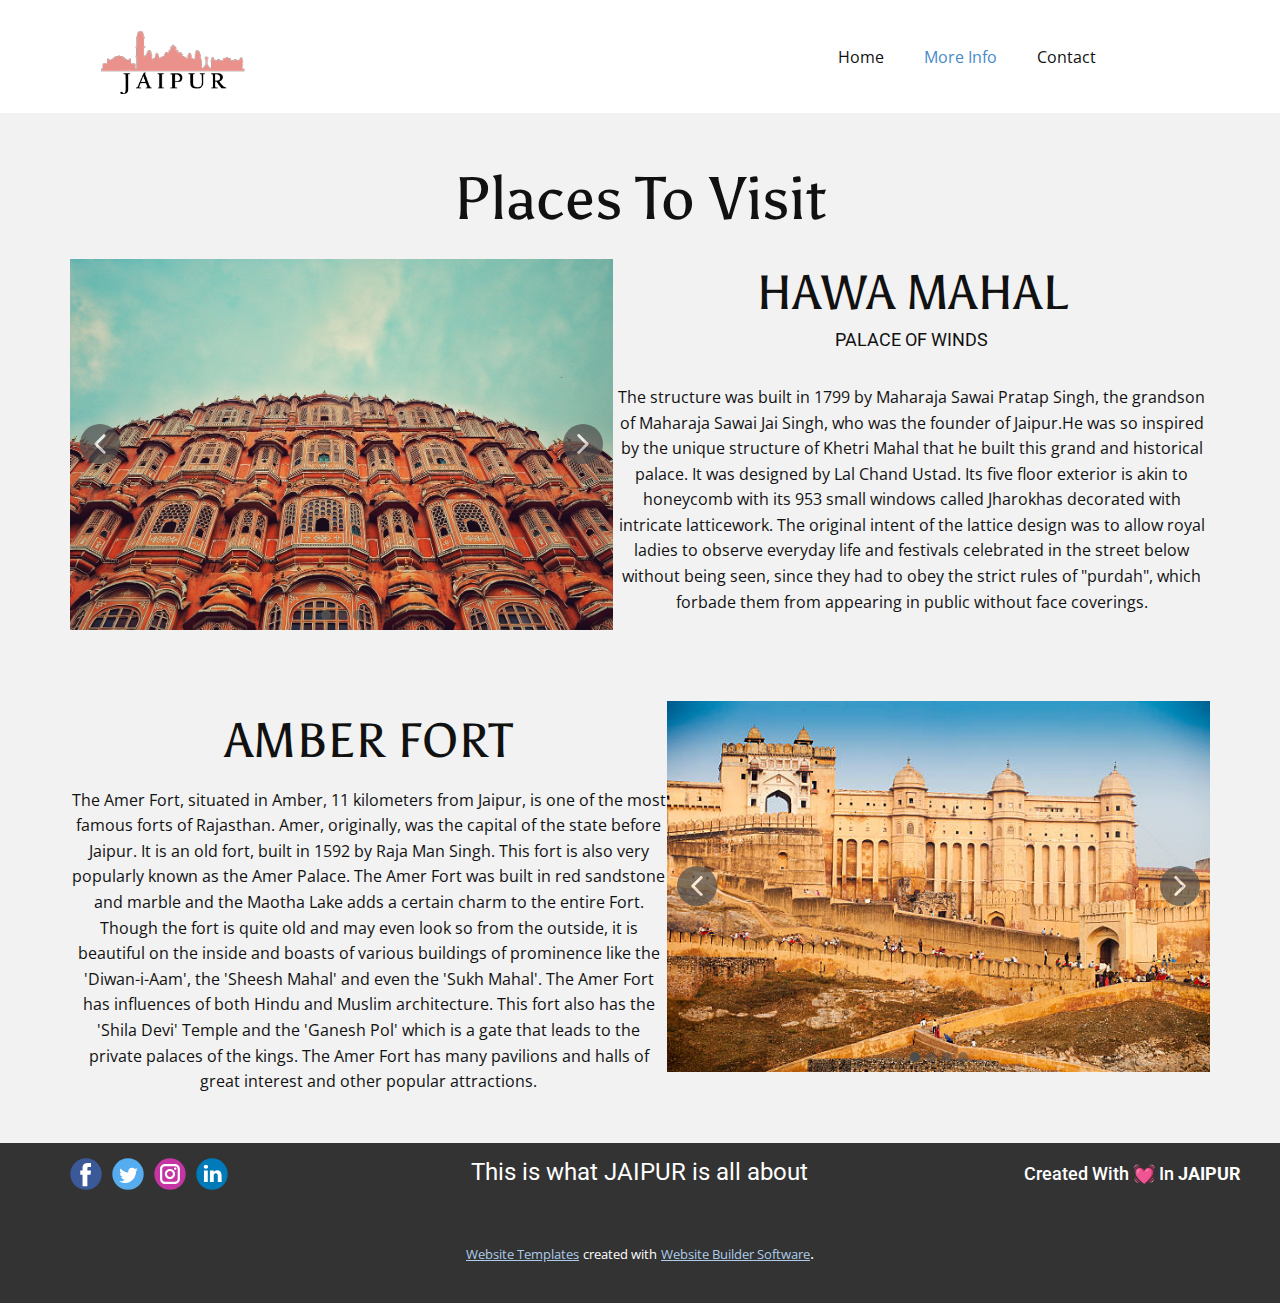
<file: Places.html>
<!DOCTYPE html>
<html style="font-size: 16px;">
  <head>
    <meta name="viewport" content="width=device-width, initial-scale=1.0">
    <meta charset="utf-8">
    <meta name="keywords" content="Created With 💓 In JAIPUR">
    <meta name="description" content="">
    <meta name="page_type" content="np-template-header-footer-from-plugin">
    <title>Places</title>
    <link rel="stylesheet" href="nicepage.css" media="screen">
<link rel="stylesheet" href="Places.css" media="screen">
    <script class="u-script" type="text/javascript" src="jquery.js" defer=""></script>
    <script class="u-script" type="text/javascript" src="nicepage.js" defer=""></script>
    <meta name="generator" content="Nicepage 3.27.0, nicepage.com">
    <link id="u-theme-google-font" rel="stylesheet" href="https://fonts.googleapis.com/css?family=Roboto:100,100i,300,300i,400,400i,500,500i,700,700i,900,900i|Open+Sans:300,300i,400,400i,600,600i,700,700i,800,800i">
    <link id="u-page-google-font" rel="stylesheet" href="https://fonts.googleapis.com/css?family=Asul:400,700">
    
    
    <script type="application/ld+json">{
		"@context": "http://schema.org",
		"@type": "Organization",
		"name": "Jaipur",
		"logo": "images/logo.png",
		"sameAs": []
}</script>
    <meta name="theme-color" content="#478ac9">
    <meta property="og:title" content="Places">
    <meta property="og:type" content="website">
  </head>
  <body class="u-body"><header class="u-clearfix u-header u-header" id="sec-8567"><div class="u-clearfix u-sheet u-sheet-1">
        <a href="https://nicepage.com" class="u-image u-logo u-image-1" data-image-width="260" data-image-height="118">
          <img src="images/logo.png" class="u-logo-image u-logo-image-1">
        </a>
        <nav class="u-menu u-menu-dropdown u-offcanvas u-menu-1">
          <div class="menu-collapse" style="font-size: 1rem; letter-spacing: 0px;">
            <a class="u-button-style u-custom-left-right-menu-spacing u-custom-padding-bottom u-custom-top-bottom-menu-spacing u-nav-link u-text-active-palette-1-base u-text-hover-palette-2-base" href="#">
              <svg><use xmlns:xlink="http://www.w3.org/1999/xlink" xlink:href="#menu-hamburger"></use></svg>
              <svg version="1.1" xmlns="http://www.w3.org/2000/svg" xmlns:xlink="http://www.w3.org/1999/xlink"><defs><symbol id="menu-hamburger" viewBox="0 0 16 16" style="width: 16px; height: 16px;"><rect y="1" width="16" height="2"></rect><rect y="7" width="16" height="2"></rect><rect y="13" width="16" height="2"></rect>
</symbol>
</defs></svg>
            </a>
          </div>
          <div class="u-custom-menu u-nav-container">
            <ul class="u-nav u-unstyled u-nav-1"><li class="u-nav-item"><a class="u-button-style u-nav-link u-text-active-palette-1-base u-text-hover-palette-2-base" href="Home.html" style="padding: 10px 20px;">Home</a>
</li><li class="u-nav-item"><a class="u-button-style u-nav-link u-text-active-palette-1-base u-text-hover-palette-2-base" href="About.html" style="padding: 10px 20px;">More Info</a><div class="u-nav-popup"><ul class="u-h-spacing-20 u-nav u-unstyled u-v-spacing-10 u-nav-2"><li class="u-nav-item"><a class="u-button-style u-nav-link u-white" href="Places.html">Places To Visit</a>
</li><li class="u-nav-item"><a class="u-button-style u-nav-link u-white" href="Food.html">Best Food To Eat</a>
</li><li class="u-nav-item"><a class="u-button-style u-nav-link u-white">Places To Stay</a>
</li></ul>
</div>
</li><li class="u-nav-item"><a class="u-button-style u-nav-link u-text-active-palette-1-base u-text-hover-palette-2-base" href="Contact.html" style="padding: 10px 20px;">Contact</a>
</li></ul>
          </div>
          <div class="u-custom-menu u-nav-container-collapse">
            <div class="u-black u-container-style u-inner-container-layout u-opacity u-opacity-95 u-sidenav">
              <div class="u-inner-container-layout u-sidenav-overflow">
                <div class="u-menu-close"></div>
                <ul class="u-align-center u-nav u-popupmenu-items u-unstyled u-nav-3"><li class="u-nav-item"><a class="u-button-style u-nav-link" href="Home.html" style="padding: 10px 20px;">Home</a>
</li><li class="u-nav-item"><a class="u-button-style u-nav-link" href="About.html" style="padding: 10px 20px;">More Info</a><div class="u-nav-popup"><ul class="u-h-spacing-20 u-nav u-unstyled u-v-spacing-10 u-nav-4"><li class="u-nav-item"><a class="u-button-style u-nav-link" href="Places.html">Places To Visit</a>
</li><li class="u-nav-item"><a class="u-button-style u-nav-link" href="Food.html">Best Food To Eat</a>
</li><li class="u-nav-item"><a class="u-button-style u-nav-link">Places To Stay</a>
</li></ul>
</div>
</li><li class="u-nav-item"><a class="u-button-style u-nav-link" href="Contact.html" style="padding: 10px 20px;">Contact</a>
</li></ul>
              </div>
            </div>
            <div class="u-black u-menu-overlay u-opacity u-opacity-70"></div>
          </div>
        </nav>
      </div></header>
    <section class="u-align-center u-clearfix u-grey-5 u-section-1" id="sec-3018">
      <div class="u-clearfix u-sheet u-sheet-1">
        <p class="u-custom-font u-text u-text-1">Places To Visit</p>
        <div class="u-align-left u-carousel u-expanded-width-xs u-gallery u-gallery-slider u-layout-carousel u-lightbox u-no-transition u-show-text-on-hover u-thumbnails-position-right u-gallery-1" id="carousel-8098" data-interval="5000" data-u-ride="carousel">
          <ol class="u-absolute-hcenter u-carousel-indicators u-carousel-indicators-1">
            <li data-u-target="#carousel-8098" data-u-slide-to="0" class="u-active u-grey-70 u-shape-circle" style="width: 10px; height: 10px;"></li>
            <li data-u-target="#carousel-8098" data-u-slide-to="1" class="u-grey-70 u-shape-circle" style="width: 10px; height: 10px;"></li>
            <li data-u-target="#carousel-8098" data-u-slide-to="2" class="u-grey-70 u-shape-circle" style="width: 10px; height: 10px;"></li>
          </ol>
          <div class="u-carousel-inner u-gallery-inner" role="listbox">
            <div class="u-active u-carousel-item u-effect-fade u-gallery-item u-carousel-item-1">
              <div class="u-back-slide" data-image-width="1280" data-image-height="853">
                <img class="u-back-image u-expanded" src="images/a7af0cdd336bc38d09fc95e14a1d1f3b75e5fa80d97b5bac8c013abe06af01a8f7a3b21a1105a3be794f9d429dcfaf2a2cc69cef41f3b7b41808a4_1280.jpg">
              </div>
              <div class="u-align-center u-over-slide u-shading u-valign-bottom u-over-slide-1">
                <h3 class="u-gallery-heading" style="margin-left: 0px; margin-right: auto;"></h3>
                <p class="u-gallery-text" style="margin-left: 0px; margin-right: auto;"></p>
              </div>
            </div>
            <div class="u-carousel-item u-effect-fade u-gallery-item u-carousel-item-2">
              <div class="u-back-slide" data-image-width="1600" data-image-height="1067">
                <img class="u-back-image u-expanded" src="images/hawa.jpeg">
              </div>
              <div class="u-align-center u-over-slide u-shading u-valign-bottom u-over-slide-2">
                <h3 class="u-gallery-heading" style="margin-left: 0px; margin-right: auto;"></h3>
                <p class="u-gallery-text" style="margin-left: 0px; margin-right: auto;"></p>
              </div>
            </div>
            <div class="u-carousel-item u-effect-fade u-gallery-item u-carousel-item-3" data-image-width="2836" data-image-height="1875">
              <div class="u-back-slide" data-image-width="2162" data-image-height="1024">
                <img class="u-back-image u-expanded" src="images/hawa2.jpeg" alt="hawa mahal">
              </div>
              <div class="u-align-center u-over-slide u-shading u-valign-bottom u-over-slide-3">
                <h3 class="u-gallery-heading" style="margin-left: 0px; margin-right: auto;"></h3>
                <p class="u-gallery-text" style="margin-left: 0px; margin-right: auto;"></p>
              </div>
            </div>
          </div>
          <a class="u-absolute-vcenter u-carousel-control u-carousel-control-prev u-grey-70 u-icon-circle u-opacity u-opacity-70 u-spacing-10 u-text-white u-carousel-control-1" href="#carousel-8098" role="button" data-u-slide="prev">
            <span aria-hidden="true">
              <svg viewBox="0 0 451.847 451.847"><path d="M97.141,225.92c0-8.095,3.091-16.192,9.259-22.366L300.689,9.27c12.359-12.359,32.397-12.359,44.751,0
c12.354,12.354,12.354,32.388,0,44.748L173.525,225.92l171.903,171.909c12.354,12.354,12.354,32.391,0,44.744
c-12.354,12.365-32.386,12.365-44.745,0l-194.29-194.281C100.226,242.115,97.141,234.018,97.141,225.92z"></path></svg>
            </span>
            <span class="sr-only">
              <svg viewBox="0 0 451.847 451.847"><path d="M97.141,225.92c0-8.095,3.091-16.192,9.259-22.366L300.689,9.27c12.359-12.359,32.397-12.359,44.751,0
c12.354,12.354,12.354,32.388,0,44.748L173.525,225.92l171.903,171.909c12.354,12.354,12.354,32.391,0,44.744
c-12.354,12.365-32.386,12.365-44.745,0l-194.29-194.281C100.226,242.115,97.141,234.018,97.141,225.92z"></path></svg>
            </span>
          </a>
          <a class="u-absolute-vcenter u-carousel-control u-carousel-control-next u-grey-70 u-icon-circle u-opacity u-opacity-70 u-spacing-10 u-text-white u-carousel-control-2" href="#carousel-8098" role="button" data-u-slide="next">
            <span aria-hidden="true">
              <svg viewBox="0 0 451.846 451.847"><path d="M345.441,248.292L151.154,442.573c-12.359,12.365-32.397,12.365-44.75,0c-12.354-12.354-12.354-32.391,0-44.744
L278.318,225.92L106.409,54.017c-12.354-12.359-12.354-32.394,0-44.748c12.354-12.359,32.391-12.359,44.75,0l194.287,194.284
c6.177,6.18,9.262,14.271,9.262,22.366C354.708,234.018,351.617,242.115,345.441,248.292z"></path></svg>
            </span>
            <span class="sr-only">
              <svg viewBox="0 0 451.846 451.847"><path d="M345.441,248.292L151.154,442.573c-12.359,12.365-32.397,12.365-44.75,0c-12.354-12.354-12.354-32.391,0-44.744
L278.318,225.92L106.409,54.017c-12.354-12.359-12.354-32.394,0-44.748c12.354-12.359,32.391-12.359,44.75,0l194.287,194.284
c6.177,6.18,9.262,14.271,9.262,22.366C354.708,234.018,351.617,242.115,345.441,248.292z"></path></svg>
            </span>
          </a>
        </div>
        <div class="fr-view u-clearfix u-rich-text u-text u-text-2">
          <h1>
            <span class="u-custom-font" style="font-family: Asul;">HAWA MAHAL</span>
          </h1>
          <p>
            <br>
          </p>
          <p>The structure was built in 1799 by Maharaja Sawai Pratap Singh, the grandson of Maharaja Sawai Jai Singh, who was the founder of Jaipur.He was so inspired by the unique structure of Khetri Mahal that he built this grand and historical palace. It was designed by Lal Chand Ustad. Its five floor exterior is akin to honeycomb with its 953 small windows called Jharokhas decorated with intricate latticework. The original intent of the lattice design was to allow royal ladies to observe everyday life and festivals celebrated in the street below without being seen, since they had to obey the strict rules of "purdah", which forbade them from appearing in public without face coverings.</p>
        </div>
        <h6 class="u-text u-text-3">PALACE OF WINDS</h6>
        <div class="u-align-left u-carousel u-expanded-width-xs u-gallery u-gallery-slider u-layout-carousel u-lightbox u-no-transition u-show-text-on-hover u-thumbnails-position-right u-gallery-2" id="carousel-ad82" data-interval="5000" data-u-ride="carousel">
          <ol class="u-absolute-hcenter u-carousel-indicators u-carousel-indicators-2">
            <li data-u-target="#carousel-ad82" data-u-slide-to="0" class="u-active u-grey-70 u-shape-circle" style="width: 10px; height: 10px;"></li>
            <li data-u-target="#carousel-ad82" data-u-slide-to="1" class="u-grey-70 u-shape-circle" style="width: 10px; height: 10px;"></li>
            <li data-u-target="#carousel-ad82" data-u-slide-to="2" class="u-grey-70 u-shape-circle" style="width: 10px; height: 10px;"></li>
            <li data-u-target="#carousel-ad82" data-u-slide-to="3" class="u-grey-70 u-shape-circle" style="width: 10px; height: 10px;"></li>
          </ol>
          <div class="u-carousel-inner u-gallery-inner" role="listbox">
            <div class="u-active u-carousel-item u-effect-fade u-gallery-item u-carousel-item-4">
              <div class="u-back-slide" data-image-width="612" data-image-height="408">
                <img class="u-back-image u-expanded" src="images/amber.jpg">
              </div>
              <div class="u-align-center u-over-slide u-shading u-valign-bottom u-over-slide-4">
                <h3 class="u-gallery-heading" style="margin-left: 0px; margin-right: auto;"></h3>
                <p class="u-gallery-text" style="margin-left: 0px; margin-right: auto;"></p>
              </div>
            </div>
            <div class="u-carousel-item u-effect-fade u-gallery-item u-carousel-item-5">
              <div class="u-back-slide" data-image-width="275" data-image-height="183">
                <img class="u-back-image u-expanded" src="images/amber2.jpg">
              </div>
              <div class="u-align-center u-over-slide u-shading u-valign-bottom u-over-slide-5">
                <h3 class="u-gallery-heading" style="margin-left: 0px; margin-right: auto;"></h3>
                <p class="u-gallery-text" style="margin-left: 0px; margin-right: auto;"></p>
              </div>
            </div>
            <div class="u-carousel-item u-effect-fade u-gallery-item u-carousel-item-6" data-image-width="2836" data-image-height="1875">
              <div class="u-back-slide" data-image-width="300" data-image-height="168">
                <img class="u-back-image u-expanded" src="images/amber4.jpg" alt="hawa mahal">
              </div>
              <div class="u-align-center u-over-slide u-shading u-valign-bottom u-over-slide-6">
                <h3 class="u-gallery-heading" style="margin-left: 0px; margin-right: auto;"></h3>
                <p class="u-gallery-text" style="margin-left: 0px; margin-right: auto;"></p>
              </div>
            </div>
            <div class="u-carousel-item u-effect-fade u-gallery-item u-carousel-item-7" data-image-width="259" data-image-height="194">
              <div class="u-back-slide">
                <img class="u-back-image u-expanded" src="images/amber3.jpg">
              </div>
              <div class="u-align-center u-over-slide u-shading u-valign-bottom u-over-slide-7">
                <h3 class="u-gallery-heading" style="margin-left: 0px; margin-right: auto;"></h3>
                <p class="u-gallery-text" style="margin-left: 0px; margin-right: auto;"></p>
              </div>
              <style data-mode="XL"></style>
              <style data-mode="LG"></style>
              <style data-mode="MD"></style>
              <style data-mode="SM"></style>
              <style data-mode="XS"></style>
            </div>
          </div>
          <a class="u-absolute-vcenter u-carousel-control u-carousel-control-prev u-grey-70 u-icon-circle u-opacity u-opacity-70 u-spacing-10 u-text-white u-carousel-control-3" href="#carousel-ad82" role="button" data-u-slide="prev">
            <span aria-hidden="true">
              <svg viewBox="0 0 451.847 451.847"><path d="M97.141,225.92c0-8.095,3.091-16.192,9.259-22.366L300.689,9.27c12.359-12.359,32.397-12.359,44.751,0
c12.354,12.354,12.354,32.388,0,44.748L173.525,225.92l171.903,171.909c12.354,12.354,12.354,32.391,0,44.744
c-12.354,12.365-32.386,12.365-44.745,0l-194.29-194.281C100.226,242.115,97.141,234.018,97.141,225.92z"></path></svg>
            </span>
            <span class="sr-only">
              <svg viewBox="0 0 451.847 451.847"><path d="M97.141,225.92c0-8.095,3.091-16.192,9.259-22.366L300.689,9.27c12.359-12.359,32.397-12.359,44.751,0
c12.354,12.354,12.354,32.388,0,44.748L173.525,225.92l171.903,171.909c12.354,12.354,12.354,32.391,0,44.744
c-12.354,12.365-32.386,12.365-44.745,0l-194.29-194.281C100.226,242.115,97.141,234.018,97.141,225.92z"></path></svg>
            </span>
          </a>
          <a class="u-absolute-vcenter u-carousel-control u-carousel-control-next u-grey-70 u-icon-circle u-opacity u-opacity-70 u-spacing-10 u-text-white u-carousel-control-4" href="#carousel-ad82" role="button" data-u-slide="next">
            <span aria-hidden="true">
              <svg viewBox="0 0 451.846 451.847"><path d="M345.441,248.292L151.154,442.573c-12.359,12.365-32.397,12.365-44.75,0c-12.354-12.354-12.354-32.391,0-44.744
L278.318,225.92L106.409,54.017c-12.354-12.359-12.354-32.394,0-44.748c12.354-12.359,32.391-12.359,44.75,0l194.287,194.284
c6.177,6.18,9.262,14.271,9.262,22.366C354.708,234.018,351.617,242.115,345.441,248.292z"></path></svg>
            </span>
            <span class="sr-only">
              <svg viewBox="0 0 451.846 451.847"><path d="M345.441,248.292L151.154,442.573c-12.359,12.365-32.397,12.365-44.75,0c-12.354-12.354-12.354-32.391,0-44.744
L278.318,225.92L106.409,54.017c-12.354-12.359-12.354-32.394,0-44.748c12.354-12.359,32.391-12.359,44.75,0l194.287,194.284
c6.177,6.18,9.262,14.271,9.262,22.366C354.708,234.018,351.617,242.115,345.441,248.292z"></path></svg>
            </span>
          </a>
        </div>
        <div class="fr-view u-clearfix u-rich-text u-text u-text-4">
          <h1>
            <span class="u-custom-font" style="font-family: Asul;">AMBER FORT</span>
          </h1>
          <p>The Amer Fort, situated in Amber, 11 kilometers from Jaipur, is one of the most famous forts of Rajasthan. Amer, originally, was the capital of the state before Jaipur. It is an old fort, built in 1592 by Raja Man Singh. This fort is also very popularly known as the Amer Palace. The Amer Fort was built in red sandstone and marble and the Maotha Lake adds a certain charm to the entire Fort. Though the fort is quite old and may even look so from the outside, it is beautiful on the inside and boasts of various buildings of prominence like the 'Diwan-i-Aam', the 'Sheesh Mahal' and even the 'Sukh Mahal'. The Amer Fort has influences of both Hindu and Muslim architecture. This fort also has the 'Shila Devi' Temple and the 'Ganesh Pol' which is a gate that leads to the private palaces of the kings. The Amer Fort has many pavilions and halls of great interest and other popular attractions. </p>
        </div>
      </div>
    </section>
    
    
    <footer class="u-clearfix u-footer u-grey-80" id="sec-f141"><div class="u-clearfix u-sheet u-sheet-1">
        <div class="u-align-left u-social-icons u-spacing-10 u-social-icons-1">
          <a class="u-social-url" title="facebook" target="_blank" href=""><span class="u-icon u-social-facebook u-social-icon u-icon-1"><svg class="u-svg-link" preserveAspectRatio="xMidYMin slice" viewBox="0 0 112 112" style=""><use xmlns:xlink="http://www.w3.org/1999/xlink" xlink:href="#svg-6337"></use></svg><svg class="u-svg-content" viewBox="0 0 112 112" x="0" y="0" id="svg-6337"><circle fill="currentColor" cx="56.1" cy="56.1" r="55"></circle><path fill="#FFFFFF" d="M73.5,31.6h-9.1c-1.4,0-3.6,0.8-3.6,3.9v8.5h12.6L72,58.3H60.8v40.8H43.9V58.3h-8V43.9h8v-9.2
            c0-6.7,3.1-17,17-17h12.5v13.9H73.5z"></path></svg></span>
          </a>
          <a class="u-social-url" title="twitter" target="_blank" href=""><span class="u-icon u-social-icon u-social-twitter u-icon-2"><svg class="u-svg-link" preserveAspectRatio="xMidYMin slice" viewBox="0 0 112 112" style=""><use xmlns:xlink="http://www.w3.org/1999/xlink" xlink:href="#svg-819e"></use></svg><svg class="u-svg-content" viewBox="0 0 112 112" x="0" y="0" id="svg-819e"><circle fill="currentColor" class="st0" cx="56.1" cy="56.1" r="55"></circle><path fill="#FFFFFF" d="M83.8,47.3c0,0.6,0,1.2,0,1.7c0,17.7-13.5,38.2-38.2,38.2C38,87.2,31,85,25,81.2c1,0.1,2.1,0.2,3.2,0.2
            c6.3,0,12.1-2.1,16.7-5.7c-5.9-0.1-10.8-4-12.5-9.3c0.8,0.2,1.7,0.2,2.5,0.2c1.2,0,2.4-0.2,3.5-0.5c-6.1-1.2-10.8-6.7-10.8-13.1
            c0-0.1,0-0.1,0-0.2c1.8,1,3.9,1.6,6.1,1.7c-3.6-2.4-6-6.5-6-11.2c0-2.5,0.7-4.8,1.8-6.7c6.6,8.1,16.5,13.5,27.6,14
            c-0.2-1-0.3-2-0.3-3.1c0-7.4,6-13.4,13.4-13.4c3.9,0,7.3,1.6,9.8,4.2c3.1-0.6,5.9-1.7,8.5-3.3c-1,3.1-3.1,5.8-5.9,7.4
            c2.7-0.3,5.3-1,7.7-2.1C88.7,43,86.4,45.4,83.8,47.3z"></path></svg></span>
          </a>
          <a class="u-social-url" title="instagram" target="_blank" href=""><span class="u-icon u-social-icon u-social-instagram u-icon-3"><svg class="u-svg-link" preserveAspectRatio="xMidYMin slice" viewBox="0 0 112 112" style=""><use xmlns:xlink="http://www.w3.org/1999/xlink" xlink:href="#svg-8558"></use></svg><svg class="u-svg-content" viewBox="0 0 112 112" x="0" y="0" id="svg-8558"><circle fill="currentColor" cx="56.1" cy="56.1" r="55"></circle><path fill="#FFFFFF" d="M55.9,38.2c-9.9,0-17.9,8-17.9,17.9C38,66,46,74,55.9,74c9.9,0,17.9-8,17.9-17.9C73.8,46.2,65.8,38.2,55.9,38.2
            z M55.9,66.4c-5.7,0-10.3-4.6-10.3-10.3c-0.1-5.7,4.6-10.3,10.3-10.3c5.7,0,10.3,4.6,10.3,10.3C66.2,61.8,61.6,66.4,55.9,66.4z"></path><path fill="#FFFFFF" d="M74.3,33.5c-2.3,0-4.2,1.9-4.2,4.2s1.9,4.2,4.2,4.2s4.2-1.9,4.2-4.2S76.6,33.5,74.3,33.5z"></path><path fill="#FFFFFF" d="M73.1,21.3H38.6c-9.7,0-17.5,7.9-17.5,17.5v34.5c0,9.7,7.9,17.6,17.5,17.6h34.5c9.7,0,17.5-7.9,17.5-17.5V38.8
            C90.6,29.1,82.7,21.3,73.1,21.3z M83,73.3c0,5.5-4.5,9.9-9.9,9.9H38.6c-5.5,0-9.9-4.5-9.9-9.9V38.8c0-5.5,4.5-9.9,9.9-9.9h34.5
            c5.5,0,9.9,4.5,9.9,9.9V73.3z"></path></svg></span>
          </a>
          <a class="u-social-url" title="linkedin" target="_blank" href=""><span class="u-icon u-social-icon u-social-linkedin u-icon-4"><svg class="u-svg-link" preserveAspectRatio="xMidYMin slice" viewBox="0 0 112 112" style=""><use xmlns:xlink="http://www.w3.org/1999/xlink" xlink:href="#svg-5f8d"></use></svg><svg class="u-svg-content" viewBox="0 0 112 112" x="0" y="0" id="svg-5f8d"><circle fill="currentColor" cx="56.1" cy="56.1" r="55"></circle><path fill="#FFFFFF" d="M41.3,83.7H27.9V43.4h13.4V83.7z M34.6,37.9L34.6,37.9c-4.6,0-7.5-3.1-7.5-7c0-4,3-7,7.6-7s7.4,3,7.5,7
            C42.2,34.8,39.2,37.9,34.6,37.9z M89.6,83.7H76.2V62.2c0-5.4-1.9-9.1-6.8-9.1c-3.7,0-5.9,2.5-6.9,4.9c-0.4,0.9-0.4,2.1-0.4,3.3v22.5
            H48.7c0,0,0.2-36.5,0-40.3h13.4v5.7c1.8-2.7,5-6.7,12.1-6.7c8.8,0,15.4,5.8,15.4,18.1V83.7z"></path></svg></span>
          </a>
        </div>
        <h2 class="u-text u-text-default u-text-1">Created With 💓 In <span style="font-weight: 700;">JAIPUR</span>
        </h2>
        <h4 class="u-text u-text-default u-text-2">This is what JAIPUR is all about</h4>
      </div></footer>
    <section class="u-backlink u-clearfix u-grey-80">
      <a class="u-link" href="https://nicepage.com/website-templates" target="_blank">
        <span>Website Templates</span>
      </a>
      <p class="u-text">
        <span>created with</span>
      </p>
      <a class="u-link" href="https://nicepage.com/" target="_blank">
        <span>Website Builder Software</span>
      </a>. 
    </section>
  </body>
</html>
</file>
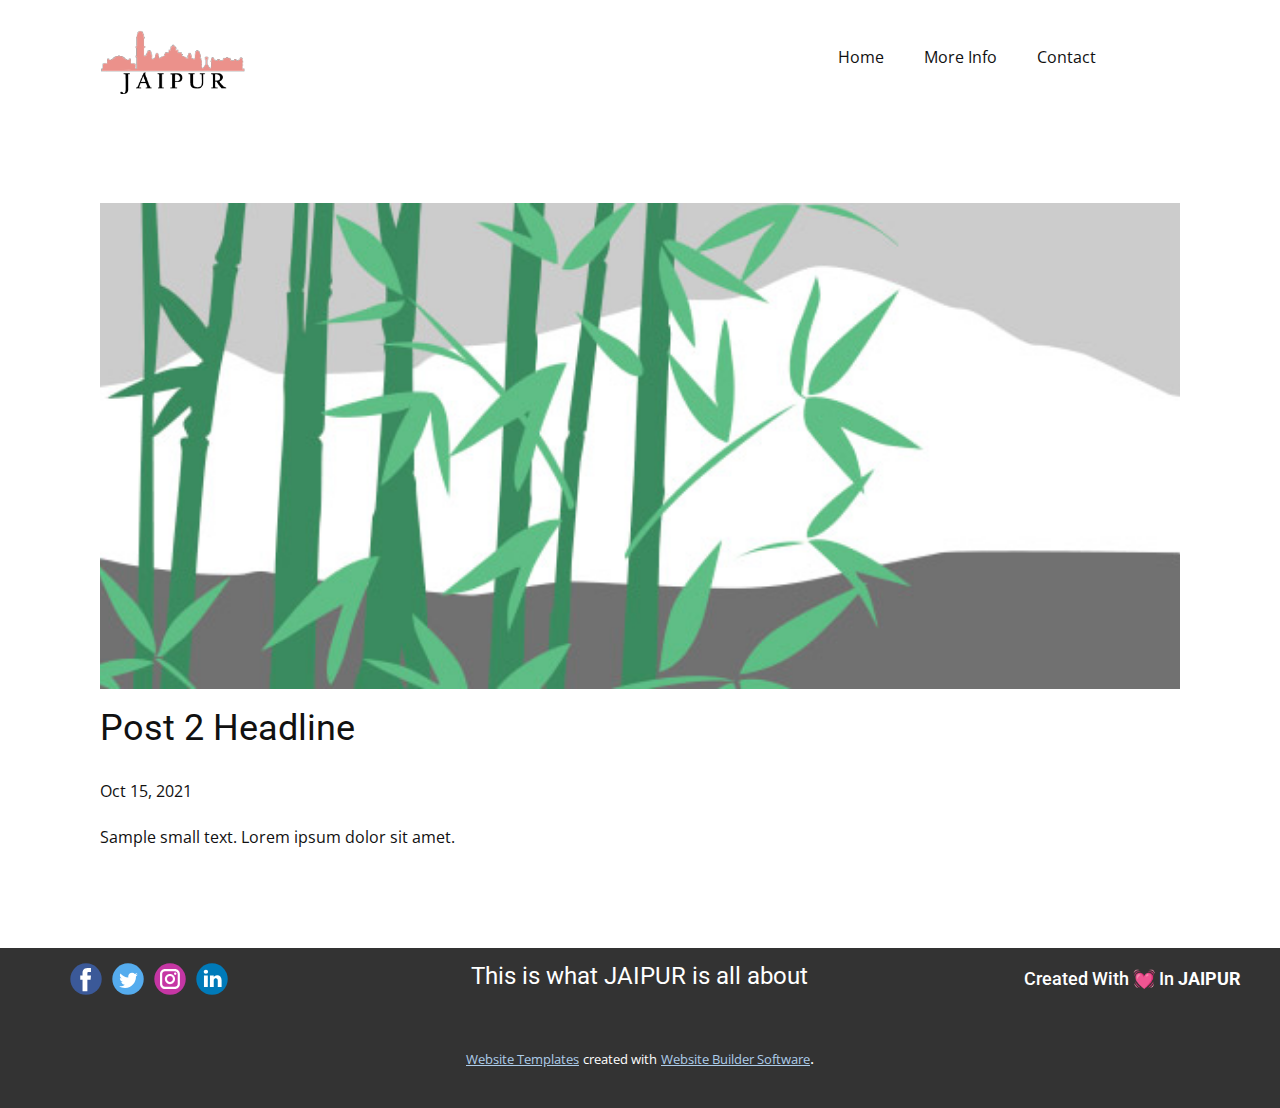
<file: blog/post-1.html>
<!doctype html>
<html style="font-size: 16px;"><head>
    <meta name="viewport" content="width=device-width, initial-scale=1.0">
    <meta charset="utf-8">
    <meta name="keywords" content="Post 1 Headline">
    <meta name="description" content="">
    <meta name="page_type" content="np-template-header-footer-from-plugin">
    <title>Post 2 Headline</title>
    <link rel="stylesheet" href="../nicepage.css" media="screen">
<link rel="stylesheet" href="../Post-Template.css" media="screen">
    <script class="u-script" type="text/javascript" src="../jquery.js" defer=""></script>
    <script class="u-script" type="text/javascript" src="../nicepage.js" defer=""></script>
    <meta name="generator" content="Nicepage 3.27.0, nicepage.com">
    <link id="u-theme-google-font" rel="stylesheet" href="https://fonts.googleapis.com/css?family=Roboto:100,100i,300,300i,400,400i,500,500i,700,700i,900,900i|Open+Sans:300,300i,400,400i,600,600i,700,700i,800,800i">
    
    
    <script type="application/ld+json">{
		"@context": "http://schema.org",
		"@type": "Organization",
		"name": "Jaipur",
		"logo": "images/logo.png",
		"sameAs": []
}</script>
    <meta name="theme-color" content="#478ac9">
  </head>
  <body class="u-body"><header class="u-clearfix u-header u-header" id="sec-8567"><div class="u-clearfix u-sheet u-sheet-1">
        <a href="https://nicepage.com" class="u-image u-logo u-image-1" data-image-width="260" data-image-height="118">
          <img src="../images/logo.png" class="u-logo-image u-logo-image-1">
        </a>
        <nav class="u-menu u-menu-dropdown u-offcanvas u-menu-1">
          <div class="menu-collapse" style="font-size: 1rem; letter-spacing: 0px;">
            <a class="u-button-style u-custom-left-right-menu-spacing u-custom-padding-bottom u-custom-top-bottom-menu-spacing u-nav-link u-text-active-palette-1-base u-text-hover-palette-2-base" href="#">
              <svg><use xmlns:xlink="http://www.w3.org/1999/xlink" xlink:href="#menu-hamburger"></use></svg>
              <svg version="1.1" xmlns="http://www.w3.org/2000/svg" xmlns:xlink="http://www.w3.org/1999/xlink"><defs><symbol id="menu-hamburger" viewBox="0 0 16 16" style="width: 16px; height: 16px;"><rect y="1" width="16" height="2"></rect><rect y="7" width="16" height="2"></rect><rect y="13" width="16" height="2"></rect>
</symbol>
</defs></svg>
            </a>
          </div>
          <div class="u-custom-menu u-nav-container">
            <ul class="u-nav u-unstyled u-nav-1"><li class="u-nav-item"><a class="u-button-style u-nav-link u-text-active-palette-1-base u-text-hover-palette-2-base" href="../Home.html" style="padding: 10px 20px;">Home</a>
</li><li class="u-nav-item"><a class="u-button-style u-nav-link u-text-active-palette-1-base u-text-hover-palette-2-base" href="../About.html" style="padding: 10px 20px;">More Info</a><div class="u-nav-popup"><ul class="u-h-spacing-20 u-nav u-unstyled u-v-spacing-10 u-nav-2"><li class="u-nav-item"><a class="u-button-style u-nav-link u-white" href="../Places.html">Places To Visit</a>
</li><li class="u-nav-item"><a class="u-button-style u-nav-link u-white" href="../Food.html">Best Food To Eat</a>
</li><li class="u-nav-item"><a class="u-button-style u-nav-link u-white">Places To Stay</a>
</li></ul>
</div>
</li><li class="u-nav-item"><a class="u-button-style u-nav-link u-text-active-palette-1-base u-text-hover-palette-2-base" href="../Contact.html" style="padding: 10px 20px;">Contact</a>
</li></ul>
          </div>
          <div class="u-custom-menu u-nav-container-collapse">
            <div class="u-black u-container-style u-inner-container-layout u-opacity u-opacity-95 u-sidenav">
              <div class="u-inner-container-layout u-sidenav-overflow">
                <div class="u-menu-close"></div>
                <ul class="u-align-center u-nav u-popupmenu-items u-unstyled u-nav-3"><li class="u-nav-item"><a class="u-button-style u-nav-link" href="../Home.html" style="padding: 10px 20px;">Home</a>
</li><li class="u-nav-item"><a class="u-button-style u-nav-link" href="../About.html" style="padding: 10px 20px;">More Info</a><div class="u-nav-popup"><ul class="u-h-spacing-20 u-nav u-unstyled u-v-spacing-10 u-nav-4"><li class="u-nav-item"><a class="u-button-style u-nav-link" href="../Places.html">Places To Visit</a>
</li><li class="u-nav-item"><a class="u-button-style u-nav-link" href="../Food.html">Best Food To Eat</a>
</li><li class="u-nav-item"><a class="u-button-style u-nav-link">Places To Stay</a>
</li></ul>
</div>
</li><li class="u-nav-item"><a class="u-button-style u-nav-link" href="../Contact.html" style="padding: 10px 20px;">Contact</a>
</li></ul>
              </div>
            </div>
            <div class="u-black u-menu-overlay u-opacity u-opacity-70"></div>
          </div>
        </nav>
      </div></header>
    <section class="u-align-center u-clearfix u-section-1" id="sec-e08c">
      <div class="u-clearfix u-sheet u-valign-middle-md u-valign-middle-sm u-valign-middle-xs u-sheet-1"><!--post_details--><!--post_details_options_json--><!--{"source":""}--><!--/post_details_options_json--><!--blog_post-->
        <div class="u-container-style u-expanded-width u-post-details u-post-details-1">
          <div class="u-container-layout u-valign-middle u-container-layout-1"><!--blog_post_image-->
            <img alt="" class="u-blog-control u-expanded-width u-image u-image-default u-image-1" src="[data-uri]"><!--/blog_post_image--><!--blog_post_header-->
            <h2 class="u-blog-control u-text u-text-1">Post 2 Headline</h2><!--/blog_post_header--><!--blog_post_metadata-->
            <div class="u-blog-control u-metadata u-metadata-1"><!--blog_post_metadata_date-->
              <span class="u-meta-date u-meta-icon">Oct 15, 2021</span><!--/blog_post_metadata_date--><!--blog_post_metadata_category-->
              <!--/blog_post_metadata_category--><!--blog_post_metadata_comments-->
              <!--/blog_post_metadata_comments-->
            </div><!--/blog_post_metadata--><!--blog_post_content-->
            <div class="u-align-justify u-blog-control u-post-content u-text u-text-2 fr-view">
  Sample small text. Lorem ipsum dolor sit amet.
  </div><!--/blog_post_content-->
          </div>
        </div><!--/blog_post--><!--/post_details-->
      </div>
    </section>
    
    
    <footer class="u-clearfix u-footer u-grey-80" id="sec-f141"><div class="u-clearfix u-sheet u-sheet-1">
        <div class="u-align-left u-social-icons u-spacing-10 u-social-icons-1">
          <a class="u-social-url" title="facebook" target="_blank" href=""><span class="u-icon u-social-facebook u-social-icon u-icon-1"><svg class="u-svg-link" preserveAspectRatio="xMidYMin slice" viewBox="0 0 112 112" style=""><use xmlns:xlink="http://www.w3.org/1999/xlink" xlink:href="#svg-6337"></use></svg><svg class="u-svg-content" viewBox="0 0 112 112" x="0" y="0" id="svg-6337"><circle fill="currentColor" cx="56.1" cy="56.1" r="55"></circle><path fill="#FFFFFF" d="M73.5,31.6h-9.1c-1.4,0-3.6,0.8-3.6,3.9v8.5h12.6L72,58.3H60.8v40.8H43.9V58.3h-8V43.9h8v-9.2
            c0-6.7,3.1-17,17-17h12.5v13.9H73.5z"></path></svg></span>
          </a>
          <a class="u-social-url" title="twitter" target="_blank" href=""><span class="u-icon u-social-icon u-social-twitter u-icon-2"><svg class="u-svg-link" preserveAspectRatio="xMidYMin slice" viewBox="0 0 112 112" style=""><use xmlns:xlink="http://www.w3.org/1999/xlink" xlink:href="#svg-819e"></use></svg><svg class="u-svg-content" viewBox="0 0 112 112" x="0" y="0" id="svg-819e"><circle fill="currentColor" class="st0" cx="56.1" cy="56.1" r="55"></circle><path fill="#FFFFFF" d="M83.8,47.3c0,0.6,0,1.2,0,1.7c0,17.7-13.5,38.2-38.2,38.2C38,87.2,31,85,25,81.2c1,0.1,2.1,0.2,3.2,0.2
            c6.3,0,12.1-2.1,16.7-5.7c-5.9-0.1-10.8-4-12.5-9.3c0.8,0.2,1.7,0.2,2.5,0.2c1.2,0,2.4-0.2,3.5-0.5c-6.1-1.2-10.8-6.7-10.8-13.1
            c0-0.1,0-0.1,0-0.2c1.8,1,3.9,1.6,6.1,1.7c-3.6-2.4-6-6.5-6-11.2c0-2.5,0.7-4.8,1.8-6.7c6.6,8.1,16.5,13.5,27.6,14
            c-0.2-1-0.3-2-0.3-3.1c0-7.4,6-13.4,13.4-13.4c3.9,0,7.3,1.6,9.8,4.2c3.1-0.6,5.9-1.7,8.5-3.3c-1,3.1-3.1,5.8-5.9,7.4
            c2.7-0.3,5.3-1,7.7-2.1C88.7,43,86.4,45.4,83.8,47.3z"></path></svg></span>
          </a>
          <a class="u-social-url" title="instagram" target="_blank" href=""><span class="u-icon u-social-icon u-social-instagram u-icon-3"><svg class="u-svg-link" preserveAspectRatio="xMidYMin slice" viewBox="0 0 112 112" style=""><use xmlns:xlink="http://www.w3.org/1999/xlink" xlink:href="#svg-8558"></use></svg><svg class="u-svg-content" viewBox="0 0 112 112" x="0" y="0" id="svg-8558"><circle fill="currentColor" cx="56.1" cy="56.1" r="55"></circle><path fill="#FFFFFF" d="M55.9,38.2c-9.9,0-17.9,8-17.9,17.9C38,66,46,74,55.9,74c9.9,0,17.9-8,17.9-17.9C73.8,46.2,65.8,38.2,55.9,38.2
            z M55.9,66.4c-5.7,0-10.3-4.6-10.3-10.3c-0.1-5.7,4.6-10.3,10.3-10.3c5.7,0,10.3,4.6,10.3,10.3C66.2,61.8,61.6,66.4,55.9,66.4z"></path><path fill="#FFFFFF" d="M74.3,33.5c-2.3,0-4.2,1.9-4.2,4.2s1.9,4.2,4.2,4.2s4.2-1.9,4.2-4.2S76.6,33.5,74.3,33.5z"></path><path fill="#FFFFFF" d="M73.1,21.3H38.6c-9.7,0-17.5,7.9-17.5,17.5v34.5c0,9.7,7.9,17.6,17.5,17.6h34.5c9.7,0,17.5-7.9,17.5-17.5V38.8
            C90.6,29.1,82.7,21.3,73.1,21.3z M83,73.3c0,5.5-4.5,9.9-9.9,9.9H38.6c-5.5,0-9.9-4.5-9.9-9.9V38.8c0-5.5,4.5-9.9,9.9-9.9h34.5
            c5.5,0,9.9,4.5,9.9,9.9V73.3z"></path></svg></span>
          </a>
          <a class="u-social-url" title="linkedin" target="_blank" href=""><span class="u-icon u-social-icon u-social-linkedin u-icon-4"><svg class="u-svg-link" preserveAspectRatio="xMidYMin slice" viewBox="0 0 112 112" style=""><use xmlns:xlink="http://www.w3.org/1999/xlink" xlink:href="#svg-5f8d"></use></svg><svg class="u-svg-content" viewBox="0 0 112 112" x="0" y="0" id="svg-5f8d"><circle fill="currentColor" cx="56.1" cy="56.1" r="55"></circle><path fill="#FFFFFF" d="M41.3,83.7H27.9V43.4h13.4V83.7z M34.6,37.9L34.6,37.9c-4.6,0-7.5-3.1-7.5-7c0-4,3-7,7.6-7s7.4,3,7.5,7
            C42.2,34.8,39.2,37.9,34.6,37.9z M89.6,83.7H76.2V62.2c0-5.4-1.9-9.1-6.8-9.1c-3.7,0-5.9,2.5-6.9,4.9c-0.4,0.9-0.4,2.1-0.4,3.3v22.5
            H48.7c0,0,0.2-36.5,0-40.3h13.4v5.7c1.8-2.7,5-6.7,12.1-6.7c8.8,0,15.4,5.8,15.4,18.1V83.7z"></path></svg></span>
          </a>
        </div>
        <h2 class="u-text u-text-default u-text-1">Created With 💓 In <span style="font-weight: 700;">JAIPUR</span>
        </h2>
        <h4 class="u-text u-text-default u-text-2">This is what JAIPUR is all about</h4>
      </div></footer>
    <section class="u-backlink u-clearfix u-grey-80">
      <a class="u-link" href="https://nicepage.com/website-templates" target="_blank">
        <span>Website Templates</span>
      </a>
      <p class="u-text">
        <span>created with</span>
      </p>
      <a class="u-link" href="https://nicepage.com/" target="_blank">
        <span>Website Builder Software</span>
      </a>. 
    </section>
  
</body></html>
</file>
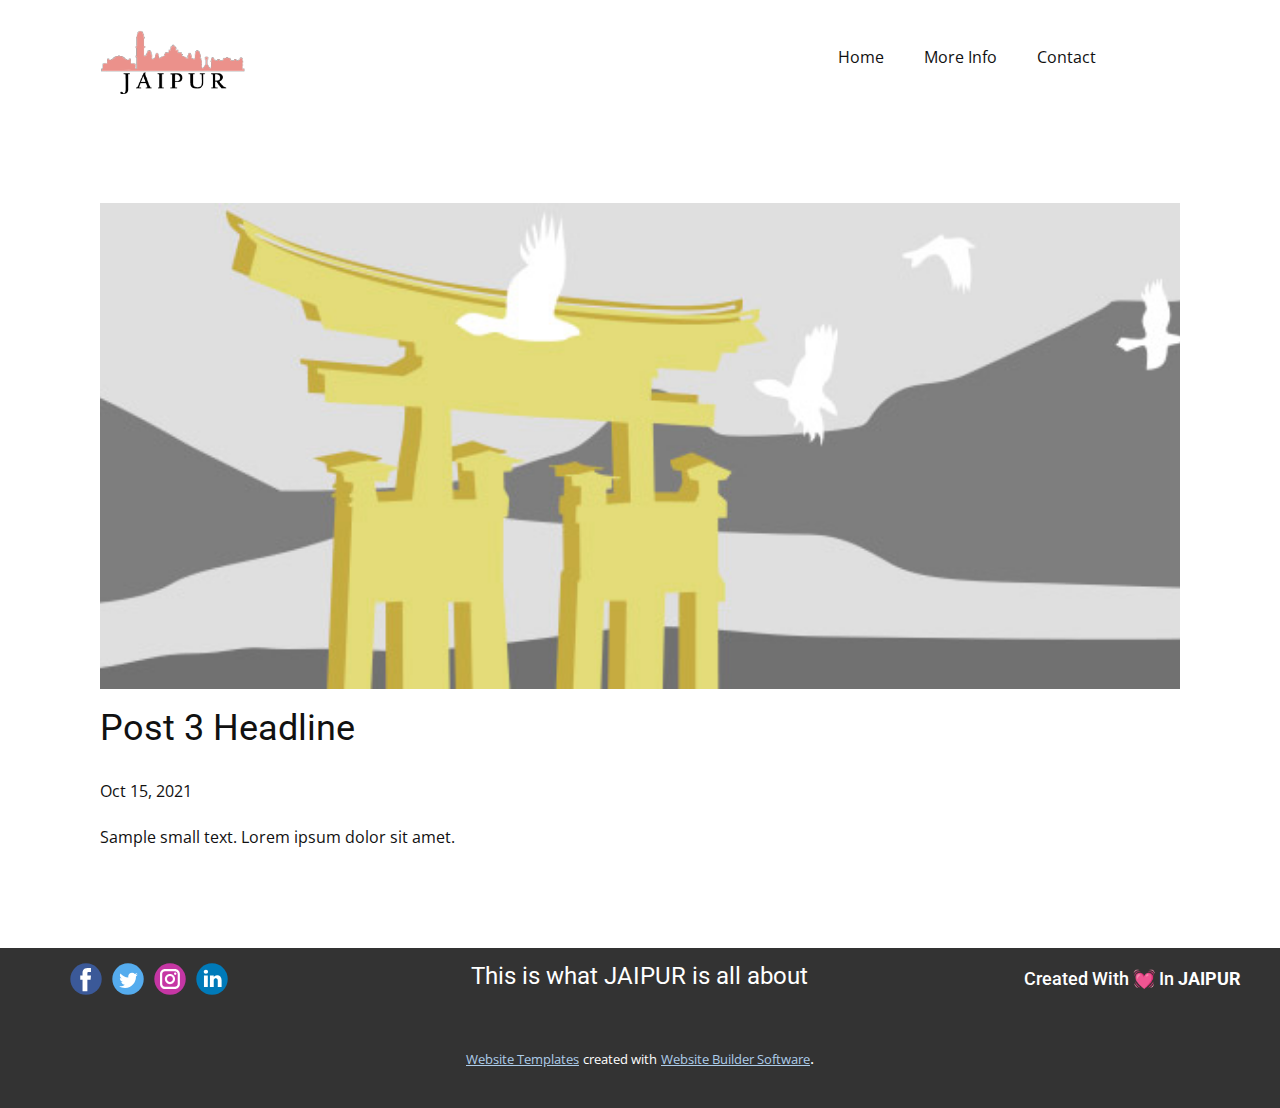
<file: blog/post-2.html>
<!doctype html>
<html style="font-size: 16px;"><head>
    <meta name="viewport" content="width=device-width, initial-scale=1.0">
    <meta charset="utf-8">
    <meta name="keywords" content="Post 1 Headline">
    <meta name="description" content="">
    <meta name="page_type" content="np-template-header-footer-from-plugin">
    <title>Post 3 Headline</title>
    <link rel="stylesheet" href="../nicepage.css" media="screen">
<link rel="stylesheet" href="../Post-Template.css" media="screen">
    <script class="u-script" type="text/javascript" src="../jquery.js" defer=""></script>
    <script class="u-script" type="text/javascript" src="../nicepage.js" defer=""></script>
    <meta name="generator" content="Nicepage 3.27.0, nicepage.com">
    <link id="u-theme-google-font" rel="stylesheet" href="https://fonts.googleapis.com/css?family=Roboto:100,100i,300,300i,400,400i,500,500i,700,700i,900,900i|Open+Sans:300,300i,400,400i,600,600i,700,700i,800,800i">
    
    
    <script type="application/ld+json">{
		"@context": "http://schema.org",
		"@type": "Organization",
		"name": "Jaipur",
		"logo": "images/logo.png",
		"sameAs": []
}</script>
    <meta name="theme-color" content="#478ac9">
  </head>
  <body class="u-body"><header class="u-clearfix u-header u-header" id="sec-8567"><div class="u-clearfix u-sheet u-sheet-1">
        <a href="https://nicepage.com" class="u-image u-logo u-image-1" data-image-width="260" data-image-height="118">
          <img src="../images/logo.png" class="u-logo-image u-logo-image-1">
        </a>
        <nav class="u-menu u-menu-dropdown u-offcanvas u-menu-1">
          <div class="menu-collapse" style="font-size: 1rem; letter-spacing: 0px;">
            <a class="u-button-style u-custom-left-right-menu-spacing u-custom-padding-bottom u-custom-top-bottom-menu-spacing u-nav-link u-text-active-palette-1-base u-text-hover-palette-2-base" href="#">
              <svg><use xmlns:xlink="http://www.w3.org/1999/xlink" xlink:href="#menu-hamburger"></use></svg>
              <svg version="1.1" xmlns="http://www.w3.org/2000/svg" xmlns:xlink="http://www.w3.org/1999/xlink"><defs><symbol id="menu-hamburger" viewBox="0 0 16 16" style="width: 16px; height: 16px;"><rect y="1" width="16" height="2"></rect><rect y="7" width="16" height="2"></rect><rect y="13" width="16" height="2"></rect>
</symbol>
</defs></svg>
            </a>
          </div>
          <div class="u-custom-menu u-nav-container">
            <ul class="u-nav u-unstyled u-nav-1"><li class="u-nav-item"><a class="u-button-style u-nav-link u-text-active-palette-1-base u-text-hover-palette-2-base" href="../Home.html" style="padding: 10px 20px;">Home</a>
</li><li class="u-nav-item"><a class="u-button-style u-nav-link u-text-active-palette-1-base u-text-hover-palette-2-base" href="../About.html" style="padding: 10px 20px;">More Info</a><div class="u-nav-popup"><ul class="u-h-spacing-20 u-nav u-unstyled u-v-spacing-10 u-nav-2"><li class="u-nav-item"><a class="u-button-style u-nav-link u-white" href="../Places.html">Places To Visit</a>
</li><li class="u-nav-item"><a class="u-button-style u-nav-link u-white" href="../Food.html">Best Food To Eat</a>
</li><li class="u-nav-item"><a class="u-button-style u-nav-link u-white">Places To Stay</a>
</li></ul>
</div>
</li><li class="u-nav-item"><a class="u-button-style u-nav-link u-text-active-palette-1-base u-text-hover-palette-2-base" href="../Contact.html" style="padding: 10px 20px;">Contact</a>
</li></ul>
          </div>
          <div class="u-custom-menu u-nav-container-collapse">
            <div class="u-black u-container-style u-inner-container-layout u-opacity u-opacity-95 u-sidenav">
              <div class="u-inner-container-layout u-sidenav-overflow">
                <div class="u-menu-close"></div>
                <ul class="u-align-center u-nav u-popupmenu-items u-unstyled u-nav-3"><li class="u-nav-item"><a class="u-button-style u-nav-link" href="../Home.html" style="padding: 10px 20px;">Home</a>
</li><li class="u-nav-item"><a class="u-button-style u-nav-link" href="../About.html" style="padding: 10px 20px;">More Info</a><div class="u-nav-popup"><ul class="u-h-spacing-20 u-nav u-unstyled u-v-spacing-10 u-nav-4"><li class="u-nav-item"><a class="u-button-style u-nav-link" href="../Places.html">Places To Visit</a>
</li><li class="u-nav-item"><a class="u-button-style u-nav-link" href="../Food.html">Best Food To Eat</a>
</li><li class="u-nav-item"><a class="u-button-style u-nav-link">Places To Stay</a>
</li></ul>
</div>
</li><li class="u-nav-item"><a class="u-button-style u-nav-link" href="../Contact.html" style="padding: 10px 20px;">Contact</a>
</li></ul>
              </div>
            </div>
            <div class="u-black u-menu-overlay u-opacity u-opacity-70"></div>
          </div>
        </nav>
      </div></header>
    <section class="u-align-center u-clearfix u-section-1" id="sec-e08c">
      <div class="u-clearfix u-sheet u-valign-middle-md u-valign-middle-sm u-valign-middle-xs u-sheet-1"><!--post_details--><!--post_details_options_json--><!--{"source":""}--><!--/post_details_options_json--><!--blog_post-->
        <div class="u-container-style u-expanded-width u-post-details u-post-details-1">
          <div class="u-container-layout u-valign-middle u-container-layout-1"><!--blog_post_image-->
            <img alt="" class="u-blog-control u-expanded-width u-image u-image-default u-image-1" src="[data-uri]"><!--/blog_post_image--><!--blog_post_header-->
            <h2 class="u-blog-control u-text u-text-1">Post 3 Headline</h2><!--/blog_post_header--><!--blog_post_metadata-->
            <div class="u-blog-control u-metadata u-metadata-1"><!--blog_post_metadata_date-->
              <span class="u-meta-date u-meta-icon">Oct 15, 2021</span><!--/blog_post_metadata_date--><!--blog_post_metadata_category-->
              <!--/blog_post_metadata_category--><!--blog_post_metadata_comments-->
              <!--/blog_post_metadata_comments-->
            </div><!--/blog_post_metadata--><!--blog_post_content-->
            <div class="u-align-justify u-blog-control u-post-content u-text u-text-2 fr-view">
  Sample small text. Lorem ipsum dolor sit amet.
  </div><!--/blog_post_content-->
          </div>
        </div><!--/blog_post--><!--/post_details-->
      </div>
    </section>
    
    
    <footer class="u-clearfix u-footer u-grey-80" id="sec-f141"><div class="u-clearfix u-sheet u-sheet-1">
        <div class="u-align-left u-social-icons u-spacing-10 u-social-icons-1">
          <a class="u-social-url" title="facebook" target="_blank" href=""><span class="u-icon u-social-facebook u-social-icon u-icon-1"><svg class="u-svg-link" preserveAspectRatio="xMidYMin slice" viewBox="0 0 112 112" style=""><use xmlns:xlink="http://www.w3.org/1999/xlink" xlink:href="#svg-6337"></use></svg><svg class="u-svg-content" viewBox="0 0 112 112" x="0" y="0" id="svg-6337"><circle fill="currentColor" cx="56.1" cy="56.1" r="55"></circle><path fill="#FFFFFF" d="M73.5,31.6h-9.1c-1.4,0-3.6,0.8-3.6,3.9v8.5h12.6L72,58.3H60.8v40.8H43.9V58.3h-8V43.9h8v-9.2
            c0-6.7,3.1-17,17-17h12.5v13.9H73.5z"></path></svg></span>
          </a>
          <a class="u-social-url" title="twitter" target="_blank" href=""><span class="u-icon u-social-icon u-social-twitter u-icon-2"><svg class="u-svg-link" preserveAspectRatio="xMidYMin slice" viewBox="0 0 112 112" style=""><use xmlns:xlink="http://www.w3.org/1999/xlink" xlink:href="#svg-819e"></use></svg><svg class="u-svg-content" viewBox="0 0 112 112" x="0" y="0" id="svg-819e"><circle fill="currentColor" class="st0" cx="56.1" cy="56.1" r="55"></circle><path fill="#FFFFFF" d="M83.8,47.3c0,0.6,0,1.2,0,1.7c0,17.7-13.5,38.2-38.2,38.2C38,87.2,31,85,25,81.2c1,0.1,2.1,0.2,3.2,0.2
            c6.3,0,12.1-2.1,16.7-5.7c-5.9-0.1-10.8-4-12.5-9.3c0.8,0.2,1.7,0.2,2.5,0.2c1.2,0,2.4-0.2,3.5-0.5c-6.1-1.2-10.8-6.7-10.8-13.1
            c0-0.1,0-0.1,0-0.2c1.8,1,3.9,1.6,6.1,1.7c-3.6-2.4-6-6.5-6-11.2c0-2.5,0.7-4.8,1.8-6.7c6.6,8.1,16.5,13.5,27.6,14
            c-0.2-1-0.3-2-0.3-3.1c0-7.4,6-13.4,13.4-13.4c3.9,0,7.3,1.6,9.8,4.2c3.1-0.6,5.9-1.7,8.5-3.3c-1,3.1-3.1,5.8-5.9,7.4
            c2.7-0.3,5.3-1,7.7-2.1C88.7,43,86.4,45.4,83.8,47.3z"></path></svg></span>
          </a>
          <a class="u-social-url" title="instagram" target="_blank" href=""><span class="u-icon u-social-icon u-social-instagram u-icon-3"><svg class="u-svg-link" preserveAspectRatio="xMidYMin slice" viewBox="0 0 112 112" style=""><use xmlns:xlink="http://www.w3.org/1999/xlink" xlink:href="#svg-8558"></use></svg><svg class="u-svg-content" viewBox="0 0 112 112" x="0" y="0" id="svg-8558"><circle fill="currentColor" cx="56.1" cy="56.1" r="55"></circle><path fill="#FFFFFF" d="M55.9,38.2c-9.9,0-17.9,8-17.9,17.9C38,66,46,74,55.9,74c9.9,0,17.9-8,17.9-17.9C73.8,46.2,65.8,38.2,55.9,38.2
            z M55.9,66.4c-5.7,0-10.3-4.6-10.3-10.3c-0.1-5.7,4.6-10.3,10.3-10.3c5.7,0,10.3,4.6,10.3,10.3C66.2,61.8,61.6,66.4,55.9,66.4z"></path><path fill="#FFFFFF" d="M74.3,33.5c-2.3,0-4.2,1.9-4.2,4.2s1.9,4.2,4.2,4.2s4.2-1.9,4.2-4.2S76.6,33.5,74.3,33.5z"></path><path fill="#FFFFFF" d="M73.1,21.3H38.6c-9.7,0-17.5,7.9-17.5,17.5v34.5c0,9.7,7.9,17.6,17.5,17.6h34.5c9.7,0,17.5-7.9,17.5-17.5V38.8
            C90.6,29.1,82.7,21.3,73.1,21.3z M83,73.3c0,5.5-4.5,9.9-9.9,9.9H38.6c-5.5,0-9.9-4.5-9.9-9.9V38.8c0-5.5,4.5-9.9,9.9-9.9h34.5
            c5.5,0,9.9,4.5,9.9,9.9V73.3z"></path></svg></span>
          </a>
          <a class="u-social-url" title="linkedin" target="_blank" href=""><span class="u-icon u-social-icon u-social-linkedin u-icon-4"><svg class="u-svg-link" preserveAspectRatio="xMidYMin slice" viewBox="0 0 112 112" style=""><use xmlns:xlink="http://www.w3.org/1999/xlink" xlink:href="#svg-5f8d"></use></svg><svg class="u-svg-content" viewBox="0 0 112 112" x="0" y="0" id="svg-5f8d"><circle fill="currentColor" cx="56.1" cy="56.1" r="55"></circle><path fill="#FFFFFF" d="M41.3,83.7H27.9V43.4h13.4V83.7z M34.6,37.9L34.6,37.9c-4.6,0-7.5-3.1-7.5-7c0-4,3-7,7.6-7s7.4,3,7.5,7
            C42.2,34.8,39.2,37.9,34.6,37.9z M89.6,83.7H76.2V62.2c0-5.4-1.9-9.1-6.8-9.1c-3.7,0-5.9,2.5-6.9,4.9c-0.4,0.9-0.4,2.1-0.4,3.3v22.5
            H48.7c0,0,0.2-36.5,0-40.3h13.4v5.7c1.8-2.7,5-6.7,12.1-6.7c8.8,0,15.4,5.8,15.4,18.1V83.7z"></path></svg></span>
          </a>
        </div>
        <h2 class="u-text u-text-default u-text-1">Created With 💓 In <span style="font-weight: 700;">JAIPUR</span>
        </h2>
        <h4 class="u-text u-text-default u-text-2">This is what JAIPUR is all about</h4>
      </div></footer>
    <section class="u-backlink u-clearfix u-grey-80">
      <a class="u-link" href="https://nicepage.com/website-templates" target="_blank">
        <span>Website Templates</span>
      </a>
      <p class="u-text">
        <span>created with</span>
      </p>
      <a class="u-link" href="https://nicepage.com/" target="_blank">
        <span>Website Builder Software</span>
      </a>. 
    </section>
  
</body></html>
</file>
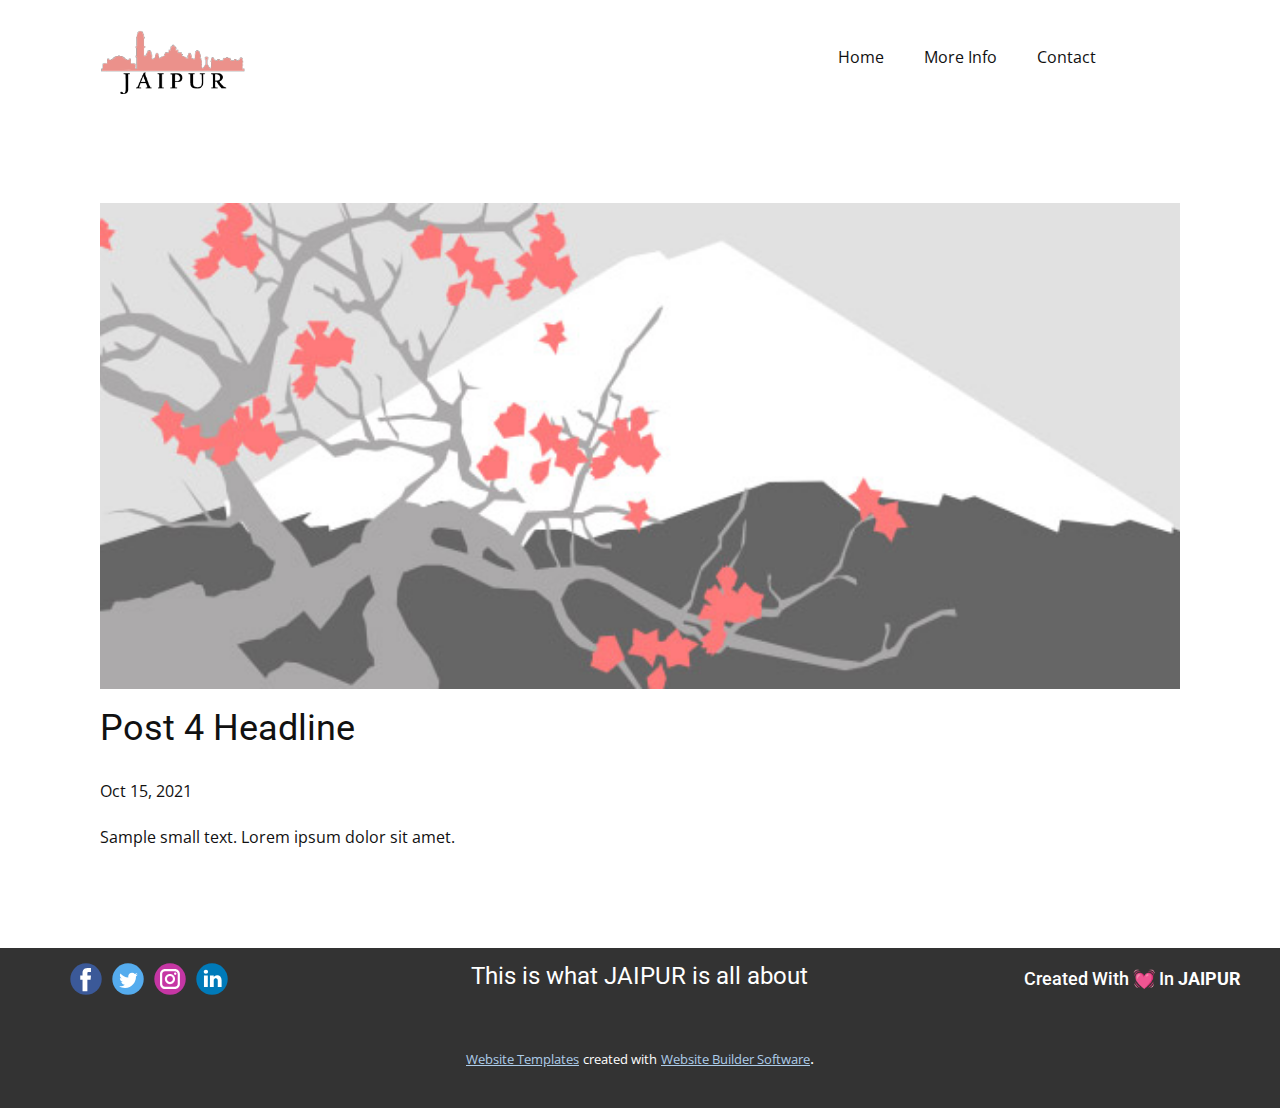
<file: blog/post-3.html>
<!doctype html>
<html style="font-size: 16px;"><head>
    <meta name="viewport" content="width=device-width, initial-scale=1.0">
    <meta charset="utf-8">
    <meta name="keywords" content="Post 1 Headline">
    <meta name="description" content="">
    <meta name="page_type" content="np-template-header-footer-from-plugin">
    <title>Post 4 Headline</title>
    <link rel="stylesheet" href="../nicepage.css" media="screen">
<link rel="stylesheet" href="../Post-Template.css" media="screen">
    <script class="u-script" type="text/javascript" src="../jquery.js" defer=""></script>
    <script class="u-script" type="text/javascript" src="../nicepage.js" defer=""></script>
    <meta name="generator" content="Nicepage 3.27.0, nicepage.com">
    <link id="u-theme-google-font" rel="stylesheet" href="https://fonts.googleapis.com/css?family=Roboto:100,100i,300,300i,400,400i,500,500i,700,700i,900,900i|Open+Sans:300,300i,400,400i,600,600i,700,700i,800,800i">
    
    
    <script type="application/ld+json">{
		"@context": "http://schema.org",
		"@type": "Organization",
		"name": "Jaipur",
		"logo": "images/logo.png",
		"sameAs": []
}</script>
    <meta name="theme-color" content="#478ac9">
  </head>
  <body class="u-body"><header class="u-clearfix u-header u-header" id="sec-8567"><div class="u-clearfix u-sheet u-sheet-1">
        <a href="https://nicepage.com" class="u-image u-logo u-image-1" data-image-width="260" data-image-height="118">
          <img src="../images/logo.png" class="u-logo-image u-logo-image-1">
        </a>
        <nav class="u-menu u-menu-dropdown u-offcanvas u-menu-1">
          <div class="menu-collapse" style="font-size: 1rem; letter-spacing: 0px;">
            <a class="u-button-style u-custom-left-right-menu-spacing u-custom-padding-bottom u-custom-top-bottom-menu-spacing u-nav-link u-text-active-palette-1-base u-text-hover-palette-2-base" href="#">
              <svg><use xmlns:xlink="http://www.w3.org/1999/xlink" xlink:href="#menu-hamburger"></use></svg>
              <svg version="1.1" xmlns="http://www.w3.org/2000/svg" xmlns:xlink="http://www.w3.org/1999/xlink"><defs><symbol id="menu-hamburger" viewBox="0 0 16 16" style="width: 16px; height: 16px;"><rect y="1" width="16" height="2"></rect><rect y="7" width="16" height="2"></rect><rect y="13" width="16" height="2"></rect>
</symbol>
</defs></svg>
            </a>
          </div>
          <div class="u-custom-menu u-nav-container">
            <ul class="u-nav u-unstyled u-nav-1"><li class="u-nav-item"><a class="u-button-style u-nav-link u-text-active-palette-1-base u-text-hover-palette-2-base" href="../Home.html" style="padding: 10px 20px;">Home</a>
</li><li class="u-nav-item"><a class="u-button-style u-nav-link u-text-active-palette-1-base u-text-hover-palette-2-base" href="../About.html" style="padding: 10px 20px;">More Info</a><div class="u-nav-popup"><ul class="u-h-spacing-20 u-nav u-unstyled u-v-spacing-10 u-nav-2"><li class="u-nav-item"><a class="u-button-style u-nav-link u-white" href="../Places.html">Places To Visit</a>
</li><li class="u-nav-item"><a class="u-button-style u-nav-link u-white" href="../Food.html">Best Food To Eat</a>
</li><li class="u-nav-item"><a class="u-button-style u-nav-link u-white">Places To Stay</a>
</li></ul>
</div>
</li><li class="u-nav-item"><a class="u-button-style u-nav-link u-text-active-palette-1-base u-text-hover-palette-2-base" href="../Contact.html" style="padding: 10px 20px;">Contact</a>
</li></ul>
          </div>
          <div class="u-custom-menu u-nav-container-collapse">
            <div class="u-black u-container-style u-inner-container-layout u-opacity u-opacity-95 u-sidenav">
              <div class="u-inner-container-layout u-sidenav-overflow">
                <div class="u-menu-close"></div>
                <ul class="u-align-center u-nav u-popupmenu-items u-unstyled u-nav-3"><li class="u-nav-item"><a class="u-button-style u-nav-link" href="../Home.html" style="padding: 10px 20px;">Home</a>
</li><li class="u-nav-item"><a class="u-button-style u-nav-link" href="../About.html" style="padding: 10px 20px;">More Info</a><div class="u-nav-popup"><ul class="u-h-spacing-20 u-nav u-unstyled u-v-spacing-10 u-nav-4"><li class="u-nav-item"><a class="u-button-style u-nav-link" href="../Places.html">Places To Visit</a>
</li><li class="u-nav-item"><a class="u-button-style u-nav-link" href="../Food.html">Best Food To Eat</a>
</li><li class="u-nav-item"><a class="u-button-style u-nav-link">Places To Stay</a>
</li></ul>
</div>
</li><li class="u-nav-item"><a class="u-button-style u-nav-link" href="../Contact.html" style="padding: 10px 20px;">Contact</a>
</li></ul>
              </div>
            </div>
            <div class="u-black u-menu-overlay u-opacity u-opacity-70"></div>
          </div>
        </nav>
      </div></header>
    <section class="u-align-center u-clearfix u-section-1" id="sec-e08c">
      <div class="u-clearfix u-sheet u-valign-middle-md u-valign-middle-sm u-valign-middle-xs u-sheet-1"><!--post_details--><!--post_details_options_json--><!--{"source":""}--><!--/post_details_options_json--><!--blog_post-->
        <div class="u-container-style u-expanded-width u-post-details u-post-details-1">
          <div class="u-container-layout u-valign-middle u-container-layout-1"><!--blog_post_image-->
            <img alt="" class="u-blog-control u-expanded-width u-image u-image-default u-image-1" src="[data-uri]"><!--/blog_post_image--><!--blog_post_header-->
            <h2 class="u-blog-control u-text u-text-1">Post 4 Headline</h2><!--/blog_post_header--><!--blog_post_metadata-->
            <div class="u-blog-control u-metadata u-metadata-1"><!--blog_post_metadata_date-->
              <span class="u-meta-date u-meta-icon">Oct 15, 2021</span><!--/blog_post_metadata_date--><!--blog_post_metadata_category-->
              <!--/blog_post_metadata_category--><!--blog_post_metadata_comments-->
              <!--/blog_post_metadata_comments-->
            </div><!--/blog_post_metadata--><!--blog_post_content-->
            <div class="u-align-justify u-blog-control u-post-content u-text u-text-2 fr-view">
  Sample small text. Lorem ipsum dolor sit amet.
  </div><!--/blog_post_content-->
          </div>
        </div><!--/blog_post--><!--/post_details-->
      </div>
    </section>
    
    
    <footer class="u-clearfix u-footer u-grey-80" id="sec-f141"><div class="u-clearfix u-sheet u-sheet-1">
        <div class="u-align-left u-social-icons u-spacing-10 u-social-icons-1">
          <a class="u-social-url" title="facebook" target="_blank" href=""><span class="u-icon u-social-facebook u-social-icon u-icon-1"><svg class="u-svg-link" preserveAspectRatio="xMidYMin slice" viewBox="0 0 112 112" style=""><use xmlns:xlink="http://www.w3.org/1999/xlink" xlink:href="#svg-6337"></use></svg><svg class="u-svg-content" viewBox="0 0 112 112" x="0" y="0" id="svg-6337"><circle fill="currentColor" cx="56.1" cy="56.1" r="55"></circle><path fill="#FFFFFF" d="M73.5,31.6h-9.1c-1.4,0-3.6,0.8-3.6,3.9v8.5h12.6L72,58.3H60.8v40.8H43.9V58.3h-8V43.9h8v-9.2
            c0-6.7,3.1-17,17-17h12.5v13.9H73.5z"></path></svg></span>
          </a>
          <a class="u-social-url" title="twitter" target="_blank" href=""><span class="u-icon u-social-icon u-social-twitter u-icon-2"><svg class="u-svg-link" preserveAspectRatio="xMidYMin slice" viewBox="0 0 112 112" style=""><use xmlns:xlink="http://www.w3.org/1999/xlink" xlink:href="#svg-819e"></use></svg><svg class="u-svg-content" viewBox="0 0 112 112" x="0" y="0" id="svg-819e"><circle fill="currentColor" class="st0" cx="56.1" cy="56.1" r="55"></circle><path fill="#FFFFFF" d="M83.8,47.3c0,0.6,0,1.2,0,1.7c0,17.7-13.5,38.2-38.2,38.2C38,87.2,31,85,25,81.2c1,0.1,2.1,0.2,3.2,0.2
            c6.3,0,12.1-2.1,16.7-5.7c-5.9-0.1-10.8-4-12.5-9.3c0.8,0.2,1.7,0.2,2.5,0.2c1.2,0,2.4-0.2,3.5-0.5c-6.1-1.2-10.8-6.7-10.8-13.1
            c0-0.1,0-0.1,0-0.2c1.8,1,3.9,1.6,6.1,1.7c-3.6-2.4-6-6.5-6-11.2c0-2.5,0.7-4.8,1.8-6.7c6.6,8.1,16.5,13.5,27.6,14
            c-0.2-1-0.3-2-0.3-3.1c0-7.4,6-13.4,13.4-13.4c3.9,0,7.3,1.6,9.8,4.2c3.1-0.6,5.9-1.7,8.5-3.3c-1,3.1-3.1,5.8-5.9,7.4
            c2.7-0.3,5.3-1,7.7-2.1C88.7,43,86.4,45.4,83.8,47.3z"></path></svg></span>
          </a>
          <a class="u-social-url" title="instagram" target="_blank" href=""><span class="u-icon u-social-icon u-social-instagram u-icon-3"><svg class="u-svg-link" preserveAspectRatio="xMidYMin slice" viewBox="0 0 112 112" style=""><use xmlns:xlink="http://www.w3.org/1999/xlink" xlink:href="#svg-8558"></use></svg><svg class="u-svg-content" viewBox="0 0 112 112" x="0" y="0" id="svg-8558"><circle fill="currentColor" cx="56.1" cy="56.1" r="55"></circle><path fill="#FFFFFF" d="M55.9,38.2c-9.9,0-17.9,8-17.9,17.9C38,66,46,74,55.9,74c9.9,0,17.9-8,17.9-17.9C73.8,46.2,65.8,38.2,55.9,38.2
            z M55.9,66.4c-5.7,0-10.3-4.6-10.3-10.3c-0.1-5.7,4.6-10.3,10.3-10.3c5.7,0,10.3,4.6,10.3,10.3C66.2,61.8,61.6,66.4,55.9,66.4z"></path><path fill="#FFFFFF" d="M74.3,33.5c-2.3,0-4.2,1.9-4.2,4.2s1.9,4.2,4.2,4.2s4.2-1.9,4.2-4.2S76.6,33.5,74.3,33.5z"></path><path fill="#FFFFFF" d="M73.1,21.3H38.6c-9.7,0-17.5,7.9-17.5,17.5v34.5c0,9.7,7.9,17.6,17.5,17.6h34.5c9.7,0,17.5-7.9,17.5-17.5V38.8
            C90.6,29.1,82.7,21.3,73.1,21.3z M83,73.3c0,5.5-4.5,9.9-9.9,9.9H38.6c-5.5,0-9.9-4.5-9.9-9.9V38.8c0-5.5,4.5-9.9,9.9-9.9h34.5
            c5.5,0,9.9,4.5,9.9,9.9V73.3z"></path></svg></span>
          </a>
          <a class="u-social-url" title="linkedin" target="_blank" href=""><span class="u-icon u-social-icon u-social-linkedin u-icon-4"><svg class="u-svg-link" preserveAspectRatio="xMidYMin slice" viewBox="0 0 112 112" style=""><use xmlns:xlink="http://www.w3.org/1999/xlink" xlink:href="#svg-5f8d"></use></svg><svg class="u-svg-content" viewBox="0 0 112 112" x="0" y="0" id="svg-5f8d"><circle fill="currentColor" cx="56.1" cy="56.1" r="55"></circle><path fill="#FFFFFF" d="M41.3,83.7H27.9V43.4h13.4V83.7z M34.6,37.9L34.6,37.9c-4.6,0-7.5-3.1-7.5-7c0-4,3-7,7.6-7s7.4,3,7.5,7
            C42.2,34.8,39.2,37.9,34.6,37.9z M89.6,83.7H76.2V62.2c0-5.4-1.9-9.1-6.8-9.1c-3.7,0-5.9,2.5-6.9,4.9c-0.4,0.9-0.4,2.1-0.4,3.3v22.5
            H48.7c0,0,0.2-36.5,0-40.3h13.4v5.7c1.8-2.7,5-6.7,12.1-6.7c8.8,0,15.4,5.8,15.4,18.1V83.7z"></path></svg></span>
          </a>
        </div>
        <h2 class="u-text u-text-default u-text-1">Created With 💓 In <span style="font-weight: 700;">JAIPUR</span>
        </h2>
        <h4 class="u-text u-text-default u-text-2">This is what JAIPUR is all about</h4>
      </div></footer>
    <section class="u-backlink u-clearfix u-grey-80">
      <a class="u-link" href="https://nicepage.com/website-templates" target="_blank">
        <span>Website Templates</span>
      </a>
      <p class="u-text">
        <span>created with</span>
      </p>
      <a class="u-link" href="https://nicepage.com/" target="_blank">
        <span>Website Builder Software</span>
      </a>. 
    </section>
  
</body></html>
</file>
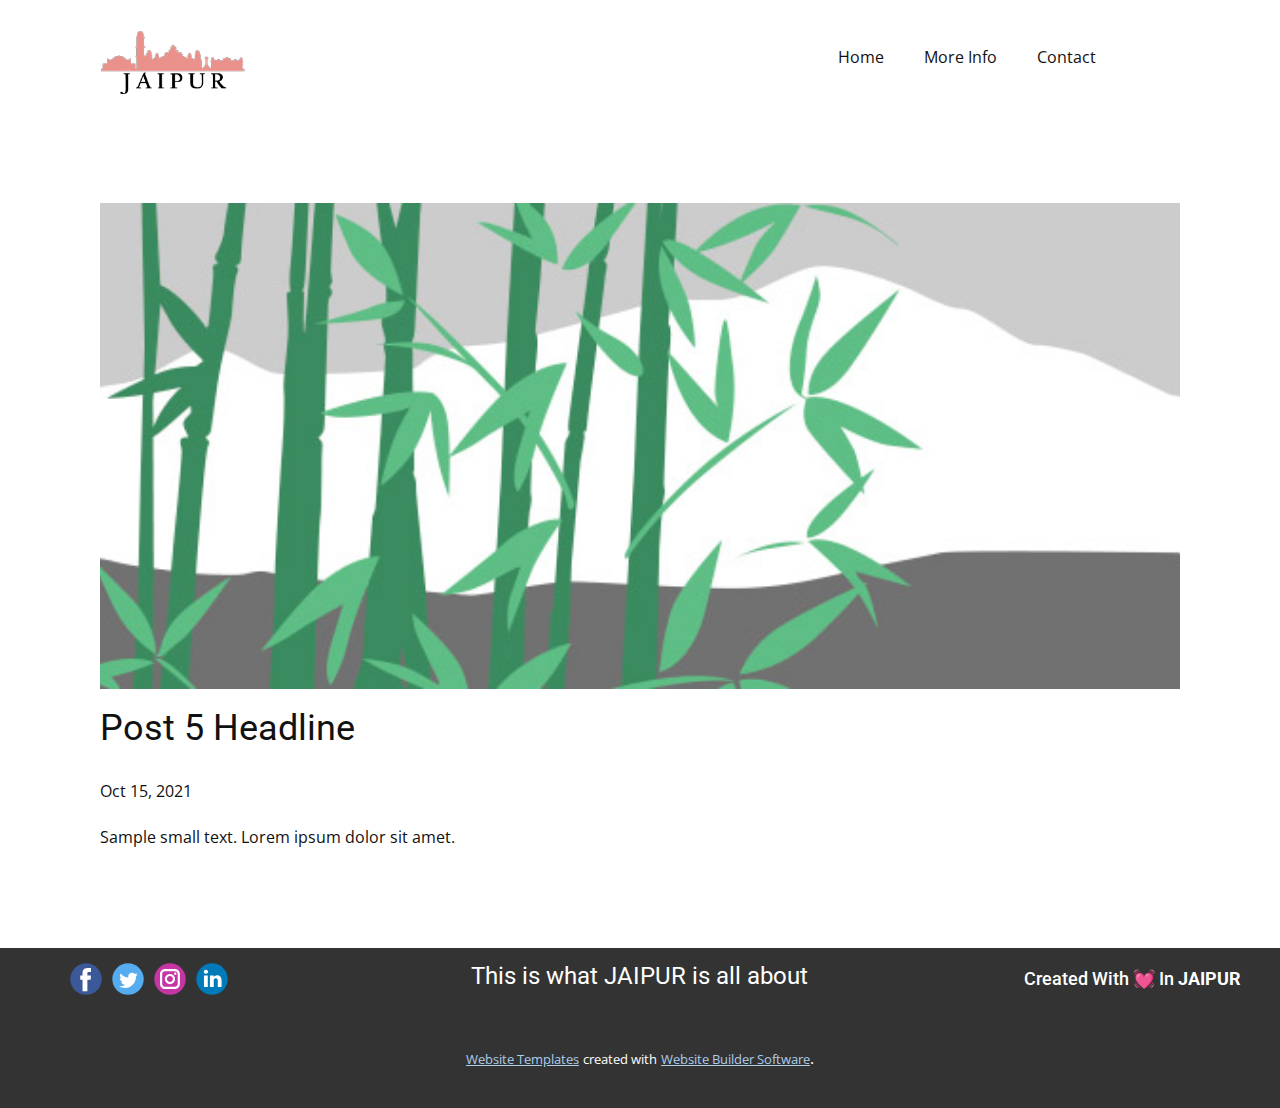
<file: blog/post-4.html>
<!doctype html>
<html style="font-size: 16px;"><head>
    <meta name="viewport" content="width=device-width, initial-scale=1.0">
    <meta charset="utf-8">
    <meta name="keywords" content="Post 1 Headline">
    <meta name="description" content="">
    <meta name="page_type" content="np-template-header-footer-from-plugin">
    <title>Post 5 Headline</title>
    <link rel="stylesheet" href="../nicepage.css" media="screen">
<link rel="stylesheet" href="../Post-Template.css" media="screen">
    <script class="u-script" type="text/javascript" src="../jquery.js" defer=""></script>
    <script class="u-script" type="text/javascript" src="../nicepage.js" defer=""></script>
    <meta name="generator" content="Nicepage 3.27.0, nicepage.com">
    <link id="u-theme-google-font" rel="stylesheet" href="https://fonts.googleapis.com/css?family=Roboto:100,100i,300,300i,400,400i,500,500i,700,700i,900,900i|Open+Sans:300,300i,400,400i,600,600i,700,700i,800,800i">
    
    
    <script type="application/ld+json">{
		"@context": "http://schema.org",
		"@type": "Organization",
		"name": "Jaipur",
		"logo": "images/logo.png",
		"sameAs": []
}</script>
    <meta name="theme-color" content="#478ac9">
  </head>
  <body class="u-body"><header class="u-clearfix u-header u-header" id="sec-8567"><div class="u-clearfix u-sheet u-sheet-1">
        <a href="https://nicepage.com" class="u-image u-logo u-image-1" data-image-width="260" data-image-height="118">
          <img src="../images/logo.png" class="u-logo-image u-logo-image-1">
        </a>
        <nav class="u-menu u-menu-dropdown u-offcanvas u-menu-1">
          <div class="menu-collapse" style="font-size: 1rem; letter-spacing: 0px;">
            <a class="u-button-style u-custom-left-right-menu-spacing u-custom-padding-bottom u-custom-top-bottom-menu-spacing u-nav-link u-text-active-palette-1-base u-text-hover-palette-2-base" href="#">
              <svg><use xmlns:xlink="http://www.w3.org/1999/xlink" xlink:href="#menu-hamburger"></use></svg>
              <svg version="1.1" xmlns="http://www.w3.org/2000/svg" xmlns:xlink="http://www.w3.org/1999/xlink"><defs><symbol id="menu-hamburger" viewBox="0 0 16 16" style="width: 16px; height: 16px;"><rect y="1" width="16" height="2"></rect><rect y="7" width="16" height="2"></rect><rect y="13" width="16" height="2"></rect>
</symbol>
</defs></svg>
            </a>
          </div>
          <div class="u-custom-menu u-nav-container">
            <ul class="u-nav u-unstyled u-nav-1"><li class="u-nav-item"><a class="u-button-style u-nav-link u-text-active-palette-1-base u-text-hover-palette-2-base" href="../Home.html" style="padding: 10px 20px;">Home</a>
</li><li class="u-nav-item"><a class="u-button-style u-nav-link u-text-active-palette-1-base u-text-hover-palette-2-base" href="../About.html" style="padding: 10px 20px;">More Info</a><div class="u-nav-popup"><ul class="u-h-spacing-20 u-nav u-unstyled u-v-spacing-10 u-nav-2"><li class="u-nav-item"><a class="u-button-style u-nav-link u-white" href="../Places.html">Places To Visit</a>
</li><li class="u-nav-item"><a class="u-button-style u-nav-link u-white" href="../Food.html">Best Food To Eat</a>
</li><li class="u-nav-item"><a class="u-button-style u-nav-link u-white">Places To Stay</a>
</li></ul>
</div>
</li><li class="u-nav-item"><a class="u-button-style u-nav-link u-text-active-palette-1-base u-text-hover-palette-2-base" href="../Contact.html" style="padding: 10px 20px;">Contact</a>
</li></ul>
          </div>
          <div class="u-custom-menu u-nav-container-collapse">
            <div class="u-black u-container-style u-inner-container-layout u-opacity u-opacity-95 u-sidenav">
              <div class="u-inner-container-layout u-sidenav-overflow">
                <div class="u-menu-close"></div>
                <ul class="u-align-center u-nav u-popupmenu-items u-unstyled u-nav-3"><li class="u-nav-item"><a class="u-button-style u-nav-link" href="../Home.html" style="padding: 10px 20px;">Home</a>
</li><li class="u-nav-item"><a class="u-button-style u-nav-link" href="../About.html" style="padding: 10px 20px;">More Info</a><div class="u-nav-popup"><ul class="u-h-spacing-20 u-nav u-unstyled u-v-spacing-10 u-nav-4"><li class="u-nav-item"><a class="u-button-style u-nav-link" href="../Places.html">Places To Visit</a>
</li><li class="u-nav-item"><a class="u-button-style u-nav-link" href="../Food.html">Best Food To Eat</a>
</li><li class="u-nav-item"><a class="u-button-style u-nav-link">Places To Stay</a>
</li></ul>
</div>
</li><li class="u-nav-item"><a class="u-button-style u-nav-link" href="../Contact.html" style="padding: 10px 20px;">Contact</a>
</li></ul>
              </div>
            </div>
            <div class="u-black u-menu-overlay u-opacity u-opacity-70"></div>
          </div>
        </nav>
      </div></header>
    <section class="u-align-center u-clearfix u-section-1" id="sec-e08c">
      <div class="u-clearfix u-sheet u-valign-middle-md u-valign-middle-sm u-valign-middle-xs u-sheet-1"><!--post_details--><!--post_details_options_json--><!--{"source":""}--><!--/post_details_options_json--><!--blog_post-->
        <div class="u-container-style u-expanded-width u-post-details u-post-details-1">
          <div class="u-container-layout u-valign-middle u-container-layout-1"><!--blog_post_image-->
            <img alt="" class="u-blog-control u-expanded-width u-image u-image-default u-image-1" src="[data-uri]"><!--/blog_post_image--><!--blog_post_header-->
            <h2 class="u-blog-control u-text u-text-1">Post 5 Headline</h2><!--/blog_post_header--><!--blog_post_metadata-->
            <div class="u-blog-control u-metadata u-metadata-1"><!--blog_post_metadata_date-->
              <span class="u-meta-date u-meta-icon">Oct 15, 2021</span><!--/blog_post_metadata_date--><!--blog_post_metadata_category-->
              <!--/blog_post_metadata_category--><!--blog_post_metadata_comments-->
              <!--/blog_post_metadata_comments-->
            </div><!--/blog_post_metadata--><!--blog_post_content-->
            <div class="u-align-justify u-blog-control u-post-content u-text u-text-2 fr-view">
  Sample small text. Lorem ipsum dolor sit amet.
  </div><!--/blog_post_content-->
          </div>
        </div><!--/blog_post--><!--/post_details-->
      </div>
    </section>
    
    
    <footer class="u-clearfix u-footer u-grey-80" id="sec-f141"><div class="u-clearfix u-sheet u-sheet-1">
        <div class="u-align-left u-social-icons u-spacing-10 u-social-icons-1">
          <a class="u-social-url" title="facebook" target="_blank" href=""><span class="u-icon u-social-facebook u-social-icon u-icon-1"><svg class="u-svg-link" preserveAspectRatio="xMidYMin slice" viewBox="0 0 112 112" style=""><use xmlns:xlink="http://www.w3.org/1999/xlink" xlink:href="#svg-6337"></use></svg><svg class="u-svg-content" viewBox="0 0 112 112" x="0" y="0" id="svg-6337"><circle fill="currentColor" cx="56.1" cy="56.1" r="55"></circle><path fill="#FFFFFF" d="M73.5,31.6h-9.1c-1.4,0-3.6,0.8-3.6,3.9v8.5h12.6L72,58.3H60.8v40.8H43.9V58.3h-8V43.9h8v-9.2
            c0-6.7,3.1-17,17-17h12.5v13.9H73.5z"></path></svg></span>
          </a>
          <a class="u-social-url" title="twitter" target="_blank" href=""><span class="u-icon u-social-icon u-social-twitter u-icon-2"><svg class="u-svg-link" preserveAspectRatio="xMidYMin slice" viewBox="0 0 112 112" style=""><use xmlns:xlink="http://www.w3.org/1999/xlink" xlink:href="#svg-819e"></use></svg><svg class="u-svg-content" viewBox="0 0 112 112" x="0" y="0" id="svg-819e"><circle fill="currentColor" class="st0" cx="56.1" cy="56.1" r="55"></circle><path fill="#FFFFFF" d="M83.8,47.3c0,0.6,0,1.2,0,1.7c0,17.7-13.5,38.2-38.2,38.2C38,87.2,31,85,25,81.2c1,0.1,2.1,0.2,3.2,0.2
            c6.3,0,12.1-2.1,16.7-5.7c-5.9-0.1-10.8-4-12.5-9.3c0.8,0.2,1.7,0.2,2.5,0.2c1.2,0,2.4-0.2,3.5-0.5c-6.1-1.2-10.8-6.7-10.8-13.1
            c0-0.1,0-0.1,0-0.2c1.8,1,3.9,1.6,6.1,1.7c-3.6-2.4-6-6.5-6-11.2c0-2.5,0.7-4.8,1.8-6.7c6.6,8.1,16.5,13.5,27.6,14
            c-0.2-1-0.3-2-0.3-3.1c0-7.4,6-13.4,13.4-13.4c3.9,0,7.3,1.6,9.8,4.2c3.1-0.6,5.9-1.7,8.5-3.3c-1,3.1-3.1,5.8-5.9,7.4
            c2.7-0.3,5.3-1,7.7-2.1C88.7,43,86.4,45.4,83.8,47.3z"></path></svg></span>
          </a>
          <a class="u-social-url" title="instagram" target="_blank" href=""><span class="u-icon u-social-icon u-social-instagram u-icon-3"><svg class="u-svg-link" preserveAspectRatio="xMidYMin slice" viewBox="0 0 112 112" style=""><use xmlns:xlink="http://www.w3.org/1999/xlink" xlink:href="#svg-8558"></use></svg><svg class="u-svg-content" viewBox="0 0 112 112" x="0" y="0" id="svg-8558"><circle fill="currentColor" cx="56.1" cy="56.1" r="55"></circle><path fill="#FFFFFF" d="M55.9,38.2c-9.9,0-17.9,8-17.9,17.9C38,66,46,74,55.9,74c9.9,0,17.9-8,17.9-17.9C73.8,46.2,65.8,38.2,55.9,38.2
            z M55.9,66.4c-5.7,0-10.3-4.6-10.3-10.3c-0.1-5.7,4.6-10.3,10.3-10.3c5.7,0,10.3,4.6,10.3,10.3C66.2,61.8,61.6,66.4,55.9,66.4z"></path><path fill="#FFFFFF" d="M74.3,33.5c-2.3,0-4.2,1.9-4.2,4.2s1.9,4.2,4.2,4.2s4.2-1.9,4.2-4.2S76.6,33.5,74.3,33.5z"></path><path fill="#FFFFFF" d="M73.1,21.3H38.6c-9.7,0-17.5,7.9-17.5,17.5v34.5c0,9.7,7.9,17.6,17.5,17.6h34.5c9.7,0,17.5-7.9,17.5-17.5V38.8
            C90.6,29.1,82.7,21.3,73.1,21.3z M83,73.3c0,5.5-4.5,9.9-9.9,9.9H38.6c-5.5,0-9.9-4.5-9.9-9.9V38.8c0-5.5,4.5-9.9,9.9-9.9h34.5
            c5.5,0,9.9,4.5,9.9,9.9V73.3z"></path></svg></span>
          </a>
          <a class="u-social-url" title="linkedin" target="_blank" href=""><span class="u-icon u-social-icon u-social-linkedin u-icon-4"><svg class="u-svg-link" preserveAspectRatio="xMidYMin slice" viewBox="0 0 112 112" style=""><use xmlns:xlink="http://www.w3.org/1999/xlink" xlink:href="#svg-5f8d"></use></svg><svg class="u-svg-content" viewBox="0 0 112 112" x="0" y="0" id="svg-5f8d"><circle fill="currentColor" cx="56.1" cy="56.1" r="55"></circle><path fill="#FFFFFF" d="M41.3,83.7H27.9V43.4h13.4V83.7z M34.6,37.9L34.6,37.9c-4.6,0-7.5-3.1-7.5-7c0-4,3-7,7.6-7s7.4,3,7.5,7
            C42.2,34.8,39.2,37.9,34.6,37.9z M89.6,83.7H76.2V62.2c0-5.4-1.9-9.1-6.8-9.1c-3.7,0-5.9,2.5-6.9,4.9c-0.4,0.9-0.4,2.1-0.4,3.3v22.5
            H48.7c0,0,0.2-36.5,0-40.3h13.4v5.7c1.8-2.7,5-6.7,12.1-6.7c8.8,0,15.4,5.8,15.4,18.1V83.7z"></path></svg></span>
          </a>
        </div>
        <h2 class="u-text u-text-default u-text-1">Created With 💓 In <span style="font-weight: 700;">JAIPUR</span>
        </h2>
        <h4 class="u-text u-text-default u-text-2">This is what JAIPUR is all about</h4>
      </div></footer>
    <section class="u-backlink u-clearfix u-grey-80">
      <a class="u-link" href="https://nicepage.com/website-templates" target="_blank">
        <span>Website Templates</span>
      </a>
      <p class="u-text">
        <span>created with</span>
      </p>
      <a class="u-link" href="https://nicepage.com/" target="_blank">
        <span>Website Builder Software</span>
      </a>. 
    </section>
  
</body></html>
</file>
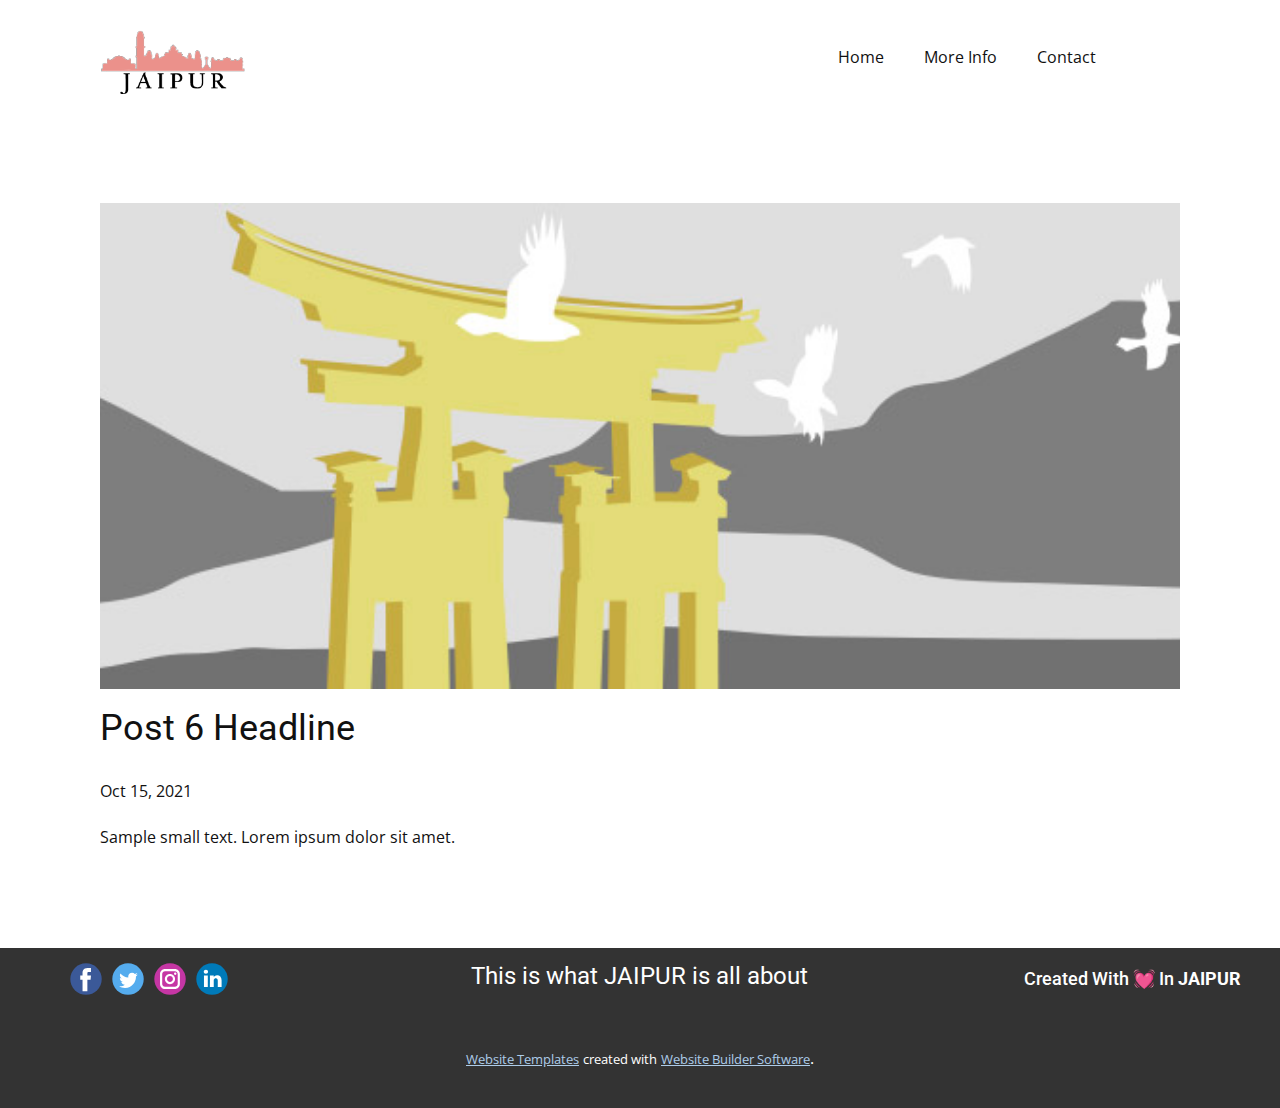
<file: blog/post-5.html>
<!doctype html>
<html style="font-size: 16px;"><head>
    <meta name="viewport" content="width=device-width, initial-scale=1.0">
    <meta charset="utf-8">
    <meta name="keywords" content="Post 1 Headline">
    <meta name="description" content="">
    <meta name="page_type" content="np-template-header-footer-from-plugin">
    <title>Post 6 Headline</title>
    <link rel="stylesheet" href="../nicepage.css" media="screen">
<link rel="stylesheet" href="../Post-Template.css" media="screen">
    <script class="u-script" type="text/javascript" src="../jquery.js" defer=""></script>
    <script class="u-script" type="text/javascript" src="../nicepage.js" defer=""></script>
    <meta name="generator" content="Nicepage 3.27.0, nicepage.com">
    <link id="u-theme-google-font" rel="stylesheet" href="https://fonts.googleapis.com/css?family=Roboto:100,100i,300,300i,400,400i,500,500i,700,700i,900,900i|Open+Sans:300,300i,400,400i,600,600i,700,700i,800,800i">
    
    
    <script type="application/ld+json">{
		"@context": "http://schema.org",
		"@type": "Organization",
		"name": "Jaipur",
		"logo": "images/logo.png",
		"sameAs": []
}</script>
    <meta name="theme-color" content="#478ac9">
  </head>
  <body class="u-body"><header class="u-clearfix u-header u-header" id="sec-8567"><div class="u-clearfix u-sheet u-sheet-1">
        <a href="https://nicepage.com" class="u-image u-logo u-image-1" data-image-width="260" data-image-height="118">
          <img src="../images/logo.png" class="u-logo-image u-logo-image-1">
        </a>
        <nav class="u-menu u-menu-dropdown u-offcanvas u-menu-1">
          <div class="menu-collapse" style="font-size: 1rem; letter-spacing: 0px;">
            <a class="u-button-style u-custom-left-right-menu-spacing u-custom-padding-bottom u-custom-top-bottom-menu-spacing u-nav-link u-text-active-palette-1-base u-text-hover-palette-2-base" href="#">
              <svg><use xmlns:xlink="http://www.w3.org/1999/xlink" xlink:href="#menu-hamburger"></use></svg>
              <svg version="1.1" xmlns="http://www.w3.org/2000/svg" xmlns:xlink="http://www.w3.org/1999/xlink"><defs><symbol id="menu-hamburger" viewBox="0 0 16 16" style="width: 16px; height: 16px;"><rect y="1" width="16" height="2"></rect><rect y="7" width="16" height="2"></rect><rect y="13" width="16" height="2"></rect>
</symbol>
</defs></svg>
            </a>
          </div>
          <div class="u-custom-menu u-nav-container">
            <ul class="u-nav u-unstyled u-nav-1"><li class="u-nav-item"><a class="u-button-style u-nav-link u-text-active-palette-1-base u-text-hover-palette-2-base" href="../Home.html" style="padding: 10px 20px;">Home</a>
</li><li class="u-nav-item"><a class="u-button-style u-nav-link u-text-active-palette-1-base u-text-hover-palette-2-base" href="../About.html" style="padding: 10px 20px;">More Info</a><div class="u-nav-popup"><ul class="u-h-spacing-20 u-nav u-unstyled u-v-spacing-10 u-nav-2"><li class="u-nav-item"><a class="u-button-style u-nav-link u-white" href="../Places.html">Places To Visit</a>
</li><li class="u-nav-item"><a class="u-button-style u-nav-link u-white" href="../Food.html">Best Food To Eat</a>
</li><li class="u-nav-item"><a class="u-button-style u-nav-link u-white">Places To Stay</a>
</li></ul>
</div>
</li><li class="u-nav-item"><a class="u-button-style u-nav-link u-text-active-palette-1-base u-text-hover-palette-2-base" href="../Contact.html" style="padding: 10px 20px;">Contact</a>
</li></ul>
          </div>
          <div class="u-custom-menu u-nav-container-collapse">
            <div class="u-black u-container-style u-inner-container-layout u-opacity u-opacity-95 u-sidenav">
              <div class="u-inner-container-layout u-sidenav-overflow">
                <div class="u-menu-close"></div>
                <ul class="u-align-center u-nav u-popupmenu-items u-unstyled u-nav-3"><li class="u-nav-item"><a class="u-button-style u-nav-link" href="../Home.html" style="padding: 10px 20px;">Home</a>
</li><li class="u-nav-item"><a class="u-button-style u-nav-link" href="../About.html" style="padding: 10px 20px;">More Info</a><div class="u-nav-popup"><ul class="u-h-spacing-20 u-nav u-unstyled u-v-spacing-10 u-nav-4"><li class="u-nav-item"><a class="u-button-style u-nav-link" href="../Places.html">Places To Visit</a>
</li><li class="u-nav-item"><a class="u-button-style u-nav-link" href="../Food.html">Best Food To Eat</a>
</li><li class="u-nav-item"><a class="u-button-style u-nav-link">Places To Stay</a>
</li></ul>
</div>
</li><li class="u-nav-item"><a class="u-button-style u-nav-link" href="../Contact.html" style="padding: 10px 20px;">Contact</a>
</li></ul>
              </div>
            </div>
            <div class="u-black u-menu-overlay u-opacity u-opacity-70"></div>
          </div>
        </nav>
      </div></header>
    <section class="u-align-center u-clearfix u-section-1" id="sec-e08c">
      <div class="u-clearfix u-sheet u-valign-middle-md u-valign-middle-sm u-valign-middle-xs u-sheet-1"><!--post_details--><!--post_details_options_json--><!--{"source":""}--><!--/post_details_options_json--><!--blog_post-->
        <div class="u-container-style u-expanded-width u-post-details u-post-details-1">
          <div class="u-container-layout u-valign-middle u-container-layout-1"><!--blog_post_image-->
            <img alt="" class="u-blog-control u-expanded-width u-image u-image-default u-image-1" src="[data-uri]"><!--/blog_post_image--><!--blog_post_header-->
            <h2 class="u-blog-control u-text u-text-1">Post 6 Headline</h2><!--/blog_post_header--><!--blog_post_metadata-->
            <div class="u-blog-control u-metadata u-metadata-1"><!--blog_post_metadata_date-->
              <span class="u-meta-date u-meta-icon">Oct 15, 2021</span><!--/blog_post_metadata_date--><!--blog_post_metadata_category-->
              <!--/blog_post_metadata_category--><!--blog_post_metadata_comments-->
              <!--/blog_post_metadata_comments-->
            </div><!--/blog_post_metadata--><!--blog_post_content-->
            <div class="u-align-justify u-blog-control u-post-content u-text u-text-2 fr-view">
  Sample small text. Lorem ipsum dolor sit amet.
  </div><!--/blog_post_content-->
          </div>
        </div><!--/blog_post--><!--/post_details-->
      </div>
    </section>
    
    
    <footer class="u-clearfix u-footer u-grey-80" id="sec-f141"><div class="u-clearfix u-sheet u-sheet-1">
        <div class="u-align-left u-social-icons u-spacing-10 u-social-icons-1">
          <a class="u-social-url" title="facebook" target="_blank" href=""><span class="u-icon u-social-facebook u-social-icon u-icon-1"><svg class="u-svg-link" preserveAspectRatio="xMidYMin slice" viewBox="0 0 112 112" style=""><use xmlns:xlink="http://www.w3.org/1999/xlink" xlink:href="#svg-6337"></use></svg><svg class="u-svg-content" viewBox="0 0 112 112" x="0" y="0" id="svg-6337"><circle fill="currentColor" cx="56.1" cy="56.1" r="55"></circle><path fill="#FFFFFF" d="M73.5,31.6h-9.1c-1.4,0-3.6,0.8-3.6,3.9v8.5h12.6L72,58.3H60.8v40.8H43.9V58.3h-8V43.9h8v-9.2
            c0-6.7,3.1-17,17-17h12.5v13.9H73.5z"></path></svg></span>
          </a>
          <a class="u-social-url" title="twitter" target="_blank" href=""><span class="u-icon u-social-icon u-social-twitter u-icon-2"><svg class="u-svg-link" preserveAspectRatio="xMidYMin slice" viewBox="0 0 112 112" style=""><use xmlns:xlink="http://www.w3.org/1999/xlink" xlink:href="#svg-819e"></use></svg><svg class="u-svg-content" viewBox="0 0 112 112" x="0" y="0" id="svg-819e"><circle fill="currentColor" class="st0" cx="56.1" cy="56.1" r="55"></circle><path fill="#FFFFFF" d="M83.8,47.3c0,0.6,0,1.2,0,1.7c0,17.7-13.5,38.2-38.2,38.2C38,87.2,31,85,25,81.2c1,0.1,2.1,0.2,3.2,0.2
            c6.3,0,12.1-2.1,16.7-5.7c-5.9-0.1-10.8-4-12.5-9.3c0.8,0.2,1.7,0.2,2.5,0.2c1.2,0,2.4-0.2,3.5-0.5c-6.1-1.2-10.8-6.7-10.8-13.1
            c0-0.1,0-0.1,0-0.2c1.8,1,3.9,1.6,6.1,1.7c-3.6-2.4-6-6.5-6-11.2c0-2.5,0.7-4.8,1.8-6.7c6.6,8.1,16.5,13.5,27.6,14
            c-0.2-1-0.3-2-0.3-3.1c0-7.4,6-13.4,13.4-13.4c3.9,0,7.3,1.6,9.8,4.2c3.1-0.6,5.9-1.7,8.5-3.3c-1,3.1-3.1,5.8-5.9,7.4
            c2.7-0.3,5.3-1,7.7-2.1C88.7,43,86.4,45.4,83.8,47.3z"></path></svg></span>
          </a>
          <a class="u-social-url" title="instagram" target="_blank" href=""><span class="u-icon u-social-icon u-social-instagram u-icon-3"><svg class="u-svg-link" preserveAspectRatio="xMidYMin slice" viewBox="0 0 112 112" style=""><use xmlns:xlink="http://www.w3.org/1999/xlink" xlink:href="#svg-8558"></use></svg><svg class="u-svg-content" viewBox="0 0 112 112" x="0" y="0" id="svg-8558"><circle fill="currentColor" cx="56.1" cy="56.1" r="55"></circle><path fill="#FFFFFF" d="M55.9,38.2c-9.9,0-17.9,8-17.9,17.9C38,66,46,74,55.9,74c9.9,0,17.9-8,17.9-17.9C73.8,46.2,65.8,38.2,55.9,38.2
            z M55.9,66.4c-5.7,0-10.3-4.6-10.3-10.3c-0.1-5.7,4.6-10.3,10.3-10.3c5.7,0,10.3,4.6,10.3,10.3C66.2,61.8,61.6,66.4,55.9,66.4z"></path><path fill="#FFFFFF" d="M74.3,33.5c-2.3,0-4.2,1.9-4.2,4.2s1.9,4.2,4.2,4.2s4.2-1.9,4.2-4.2S76.6,33.5,74.3,33.5z"></path><path fill="#FFFFFF" d="M73.1,21.3H38.6c-9.7,0-17.5,7.9-17.5,17.5v34.5c0,9.7,7.9,17.6,17.5,17.6h34.5c9.7,0,17.5-7.9,17.5-17.5V38.8
            C90.6,29.1,82.7,21.3,73.1,21.3z M83,73.3c0,5.5-4.5,9.9-9.9,9.9H38.6c-5.5,0-9.9-4.5-9.9-9.9V38.8c0-5.5,4.5-9.9,9.9-9.9h34.5
            c5.5,0,9.9,4.5,9.9,9.9V73.3z"></path></svg></span>
          </a>
          <a class="u-social-url" title="linkedin" target="_blank" href=""><span class="u-icon u-social-icon u-social-linkedin u-icon-4"><svg class="u-svg-link" preserveAspectRatio="xMidYMin slice" viewBox="0 0 112 112" style=""><use xmlns:xlink="http://www.w3.org/1999/xlink" xlink:href="#svg-5f8d"></use></svg><svg class="u-svg-content" viewBox="0 0 112 112" x="0" y="0" id="svg-5f8d"><circle fill="currentColor" cx="56.1" cy="56.1" r="55"></circle><path fill="#FFFFFF" d="M41.3,83.7H27.9V43.4h13.4V83.7z M34.6,37.9L34.6,37.9c-4.6,0-7.5-3.1-7.5-7c0-4,3-7,7.6-7s7.4,3,7.5,7
            C42.2,34.8,39.2,37.9,34.6,37.9z M89.6,83.7H76.2V62.2c0-5.4-1.9-9.1-6.8-9.1c-3.7,0-5.9,2.5-6.9,4.9c-0.4,0.9-0.4,2.1-0.4,3.3v22.5
            H48.7c0,0,0.2-36.5,0-40.3h13.4v5.7c1.8-2.7,5-6.7,12.1-6.7c8.8,0,15.4,5.8,15.4,18.1V83.7z"></path></svg></span>
          </a>
        </div>
        <h2 class="u-text u-text-default u-text-1">Created With 💓 In <span style="font-weight: 700;">JAIPUR</span>
        </h2>
        <h4 class="u-text u-text-default u-text-2">This is what JAIPUR is all about</h4>
      </div></footer>
    <section class="u-backlink u-clearfix u-grey-80">
      <a class="u-link" href="https://nicepage.com/website-templates" target="_blank">
        <span>Website Templates</span>
      </a>
      <p class="u-text">
        <span>created with</span>
      </p>
      <a class="u-link" href="https://nicepage.com/" target="_blank">
        <span>Website Builder Software</span>
      </a>. 
    </section>
  
</body></html>
</file>
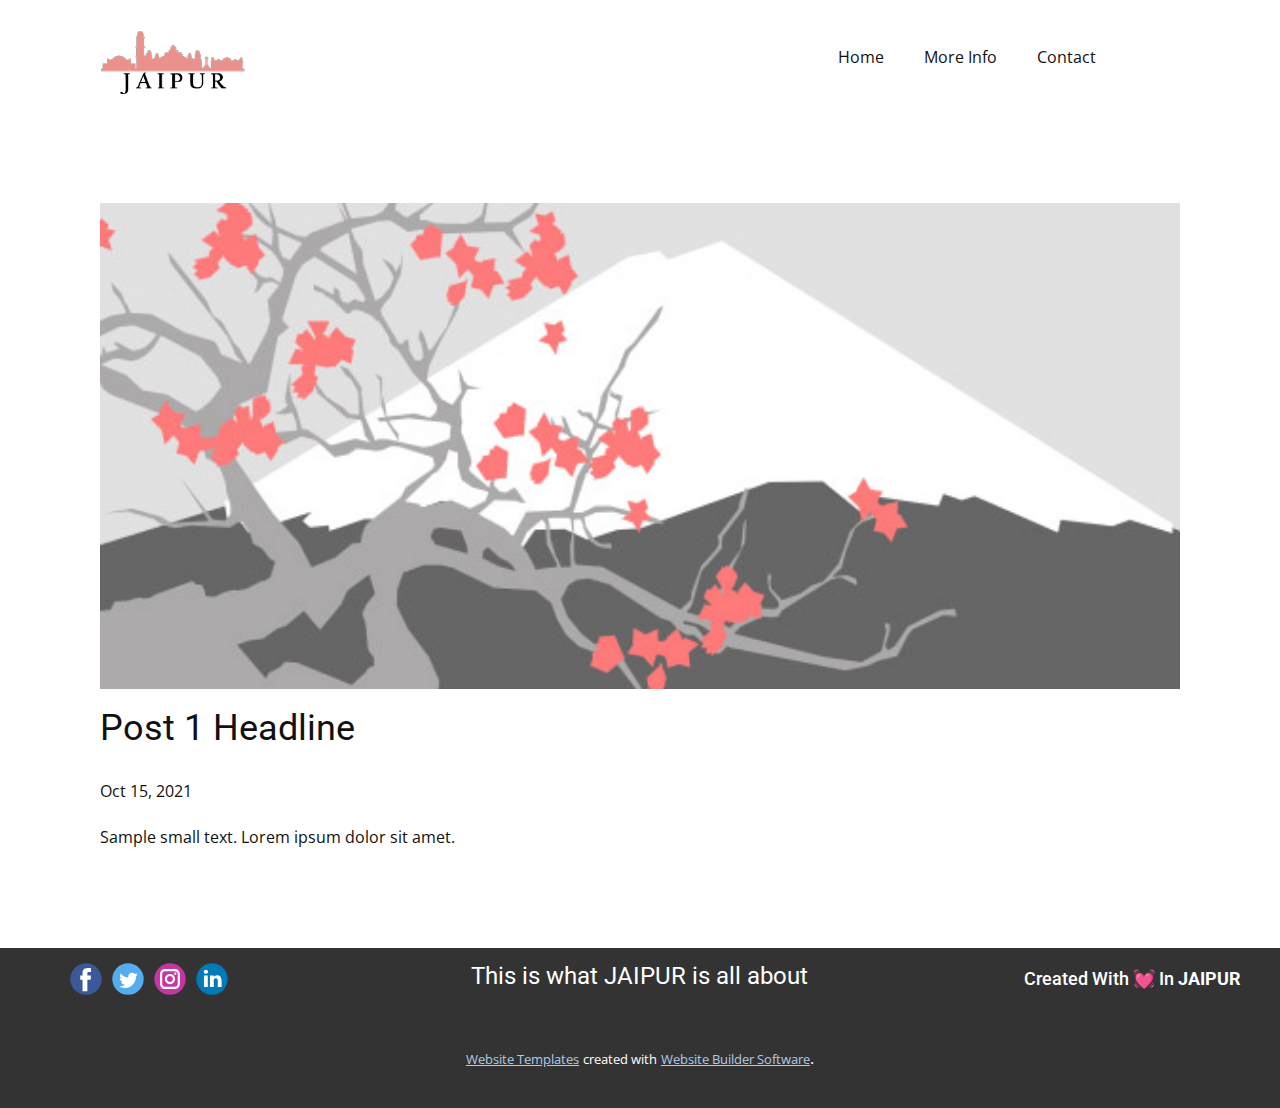
<file: blog/post.html>
<!doctype html>
<html style="font-size: 16px;"><head>
    <meta name="viewport" content="width=device-width, initial-scale=1.0">
    <meta charset="utf-8">
    <meta name="keywords" content="Post 1 Headline">
    <meta name="description" content="">
    <meta name="page_type" content="np-template-header-footer-from-plugin">
    <title>Post 1 Headline</title>
    <link rel="stylesheet" href="../nicepage.css" media="screen">
<link rel="stylesheet" href="../Post-Template.css" media="screen">
    <script class="u-script" type="text/javascript" src="../jquery.js" defer=""></script>
    <script class="u-script" type="text/javascript" src="../nicepage.js" defer=""></script>
    <meta name="generator" content="Nicepage 3.27.0, nicepage.com">
    <link id="u-theme-google-font" rel="stylesheet" href="https://fonts.googleapis.com/css?family=Roboto:100,100i,300,300i,400,400i,500,500i,700,700i,900,900i|Open+Sans:300,300i,400,400i,600,600i,700,700i,800,800i">
    
    
    <script type="application/ld+json">{
		"@context": "http://schema.org",
		"@type": "Organization",
		"name": "Jaipur",
		"logo": "images/logo.png",
		"sameAs": []
}</script>
    <meta name="theme-color" content="#478ac9">
  </head>
  <body class="u-body"><header class="u-clearfix u-header u-header" id="sec-8567"><div class="u-clearfix u-sheet u-sheet-1">
        <a href="https://nicepage.com" class="u-image u-logo u-image-1" data-image-width="260" data-image-height="118">
          <img src="../images/logo.png" class="u-logo-image u-logo-image-1">
        </a>
        <nav class="u-menu u-menu-dropdown u-offcanvas u-menu-1">
          <div class="menu-collapse" style="font-size: 1rem; letter-spacing: 0px;">
            <a class="u-button-style u-custom-left-right-menu-spacing u-custom-padding-bottom u-custom-top-bottom-menu-spacing u-nav-link u-text-active-palette-1-base u-text-hover-palette-2-base" href="#">
              <svg><use xmlns:xlink="http://www.w3.org/1999/xlink" xlink:href="#menu-hamburger"></use></svg>
              <svg version="1.1" xmlns="http://www.w3.org/2000/svg" xmlns:xlink="http://www.w3.org/1999/xlink"><defs><symbol id="menu-hamburger" viewBox="0 0 16 16" style="width: 16px; height: 16px;"><rect y="1" width="16" height="2"></rect><rect y="7" width="16" height="2"></rect><rect y="13" width="16" height="2"></rect>
</symbol>
</defs></svg>
            </a>
          </div>
          <div class="u-custom-menu u-nav-container">
            <ul class="u-nav u-unstyled u-nav-1"><li class="u-nav-item"><a class="u-button-style u-nav-link u-text-active-palette-1-base u-text-hover-palette-2-base" href="../Home.html" style="padding: 10px 20px;">Home</a>
</li><li class="u-nav-item"><a class="u-button-style u-nav-link u-text-active-palette-1-base u-text-hover-palette-2-base" href="../About.html" style="padding: 10px 20px;">More Info</a><div class="u-nav-popup"><ul class="u-h-spacing-20 u-nav u-unstyled u-v-spacing-10 u-nav-2"><li class="u-nav-item"><a class="u-button-style u-nav-link u-white" href="../Places.html">Places To Visit</a>
</li><li class="u-nav-item"><a class="u-button-style u-nav-link u-white" href="../Food.html">Best Food To Eat</a>
</li><li class="u-nav-item"><a class="u-button-style u-nav-link u-white">Places To Stay</a>
</li></ul>
</div>
</li><li class="u-nav-item"><a class="u-button-style u-nav-link u-text-active-palette-1-base u-text-hover-palette-2-base" href="../Contact.html" style="padding: 10px 20px;">Contact</a>
</li></ul>
          </div>
          <div class="u-custom-menu u-nav-container-collapse">
            <div class="u-black u-container-style u-inner-container-layout u-opacity u-opacity-95 u-sidenav">
              <div class="u-inner-container-layout u-sidenav-overflow">
                <div class="u-menu-close"></div>
                <ul class="u-align-center u-nav u-popupmenu-items u-unstyled u-nav-3"><li class="u-nav-item"><a class="u-button-style u-nav-link" href="../Home.html" style="padding: 10px 20px;">Home</a>
</li><li class="u-nav-item"><a class="u-button-style u-nav-link" href="../About.html" style="padding: 10px 20px;">More Info</a><div class="u-nav-popup"><ul class="u-h-spacing-20 u-nav u-unstyled u-v-spacing-10 u-nav-4"><li class="u-nav-item"><a class="u-button-style u-nav-link" href="../Places.html">Places To Visit</a>
</li><li class="u-nav-item"><a class="u-button-style u-nav-link" href="../Food.html">Best Food To Eat</a>
</li><li class="u-nav-item"><a class="u-button-style u-nav-link">Places To Stay</a>
</li></ul>
</div>
</li><li class="u-nav-item"><a class="u-button-style u-nav-link" href="../Contact.html" style="padding: 10px 20px;">Contact</a>
</li></ul>
              </div>
            </div>
            <div class="u-black u-menu-overlay u-opacity u-opacity-70"></div>
          </div>
        </nav>
      </div></header>
    <section class="u-align-center u-clearfix u-section-1" id="sec-e08c">
      <div class="u-clearfix u-sheet u-valign-middle-md u-valign-middle-sm u-valign-middle-xs u-sheet-1"><!--post_details--><!--post_details_options_json--><!--{"source":""}--><!--/post_details_options_json--><!--blog_post-->
        <div class="u-container-style u-expanded-width u-post-details u-post-details-1">
          <div class="u-container-layout u-valign-middle u-container-layout-1"><!--blog_post_image-->
            <img alt="" class="u-blog-control u-expanded-width u-image u-image-default u-image-1" src="[data-uri]"><!--/blog_post_image--><!--blog_post_header-->
            <h2 class="u-blog-control u-text u-text-1">Post 1 Headline</h2><!--/blog_post_header--><!--blog_post_metadata-->
            <div class="u-blog-control u-metadata u-metadata-1"><!--blog_post_metadata_date-->
              <span class="u-meta-date u-meta-icon">Oct 15, 2021</span><!--/blog_post_metadata_date--><!--blog_post_metadata_category-->
              <!--/blog_post_metadata_category--><!--blog_post_metadata_comments-->
              <!--/blog_post_metadata_comments-->
            </div><!--/blog_post_metadata--><!--blog_post_content-->
            <div class="u-align-justify u-blog-control u-post-content u-text u-text-2 fr-view">
  Sample small text. Lorem ipsum dolor sit amet.
  </div><!--/blog_post_content-->
          </div>
        </div><!--/blog_post--><!--/post_details-->
      </div>
    </section>
    
    
    <footer class="u-clearfix u-footer u-grey-80" id="sec-f141"><div class="u-clearfix u-sheet u-sheet-1">
        <div class="u-align-left u-social-icons u-spacing-10 u-social-icons-1">
          <a class="u-social-url" title="facebook" target="_blank" href=""><span class="u-icon u-social-facebook u-social-icon u-icon-1"><svg class="u-svg-link" preserveAspectRatio="xMidYMin slice" viewBox="0 0 112 112" style=""><use xmlns:xlink="http://www.w3.org/1999/xlink" xlink:href="#svg-6337"></use></svg><svg class="u-svg-content" viewBox="0 0 112 112" x="0" y="0" id="svg-6337"><circle fill="currentColor" cx="56.1" cy="56.1" r="55"></circle><path fill="#FFFFFF" d="M73.5,31.6h-9.1c-1.4,0-3.6,0.8-3.6,3.9v8.5h12.6L72,58.3H60.8v40.8H43.9V58.3h-8V43.9h8v-9.2
            c0-6.7,3.1-17,17-17h12.5v13.9H73.5z"></path></svg></span>
          </a>
          <a class="u-social-url" title="twitter" target="_blank" href=""><span class="u-icon u-social-icon u-social-twitter u-icon-2"><svg class="u-svg-link" preserveAspectRatio="xMidYMin slice" viewBox="0 0 112 112" style=""><use xmlns:xlink="http://www.w3.org/1999/xlink" xlink:href="#svg-819e"></use></svg><svg class="u-svg-content" viewBox="0 0 112 112" x="0" y="0" id="svg-819e"><circle fill="currentColor" class="st0" cx="56.1" cy="56.1" r="55"></circle><path fill="#FFFFFF" d="M83.8,47.3c0,0.6,0,1.2,0,1.7c0,17.7-13.5,38.2-38.2,38.2C38,87.2,31,85,25,81.2c1,0.1,2.1,0.2,3.2,0.2
            c6.3,0,12.1-2.1,16.7-5.7c-5.9-0.1-10.8-4-12.5-9.3c0.8,0.2,1.7,0.2,2.5,0.2c1.2,0,2.4-0.2,3.5-0.5c-6.1-1.2-10.8-6.7-10.8-13.1
            c0-0.1,0-0.1,0-0.2c1.8,1,3.9,1.6,6.1,1.7c-3.6-2.4-6-6.5-6-11.2c0-2.5,0.7-4.8,1.8-6.7c6.6,8.1,16.5,13.5,27.6,14
            c-0.2-1-0.3-2-0.3-3.1c0-7.4,6-13.4,13.4-13.4c3.9,0,7.3,1.6,9.8,4.2c3.1-0.6,5.9-1.7,8.5-3.3c-1,3.1-3.1,5.8-5.9,7.4
            c2.7-0.3,5.3-1,7.7-2.1C88.7,43,86.4,45.4,83.8,47.3z"></path></svg></span>
          </a>
          <a class="u-social-url" title="instagram" target="_blank" href=""><span class="u-icon u-social-icon u-social-instagram u-icon-3"><svg class="u-svg-link" preserveAspectRatio="xMidYMin slice" viewBox="0 0 112 112" style=""><use xmlns:xlink="http://www.w3.org/1999/xlink" xlink:href="#svg-8558"></use></svg><svg class="u-svg-content" viewBox="0 0 112 112" x="0" y="0" id="svg-8558"><circle fill="currentColor" cx="56.1" cy="56.1" r="55"></circle><path fill="#FFFFFF" d="M55.9,38.2c-9.9,0-17.9,8-17.9,17.9C38,66,46,74,55.9,74c9.9,0,17.9-8,17.9-17.9C73.8,46.2,65.8,38.2,55.9,38.2
            z M55.9,66.4c-5.7,0-10.3-4.6-10.3-10.3c-0.1-5.7,4.6-10.3,10.3-10.3c5.7,0,10.3,4.6,10.3,10.3C66.2,61.8,61.6,66.4,55.9,66.4z"></path><path fill="#FFFFFF" d="M74.3,33.5c-2.3,0-4.2,1.9-4.2,4.2s1.9,4.2,4.2,4.2s4.2-1.9,4.2-4.2S76.6,33.5,74.3,33.5z"></path><path fill="#FFFFFF" d="M73.1,21.3H38.6c-9.7,0-17.5,7.9-17.5,17.5v34.5c0,9.7,7.9,17.6,17.5,17.6h34.5c9.7,0,17.5-7.9,17.5-17.5V38.8
            C90.6,29.1,82.7,21.3,73.1,21.3z M83,73.3c0,5.5-4.5,9.9-9.9,9.9H38.6c-5.5,0-9.9-4.5-9.9-9.9V38.8c0-5.5,4.5-9.9,9.9-9.9h34.5
            c5.5,0,9.9,4.5,9.9,9.9V73.3z"></path></svg></span>
          </a>
          <a class="u-social-url" title="linkedin" target="_blank" href=""><span class="u-icon u-social-icon u-social-linkedin u-icon-4"><svg class="u-svg-link" preserveAspectRatio="xMidYMin slice" viewBox="0 0 112 112" style=""><use xmlns:xlink="http://www.w3.org/1999/xlink" xlink:href="#svg-5f8d"></use></svg><svg class="u-svg-content" viewBox="0 0 112 112" x="0" y="0" id="svg-5f8d"><circle fill="currentColor" cx="56.1" cy="56.1" r="55"></circle><path fill="#FFFFFF" d="M41.3,83.7H27.9V43.4h13.4V83.7z M34.6,37.9L34.6,37.9c-4.6,0-7.5-3.1-7.5-7c0-4,3-7,7.6-7s7.4,3,7.5,7
            C42.2,34.8,39.2,37.9,34.6,37.9z M89.6,83.7H76.2V62.2c0-5.4-1.9-9.1-6.8-9.1c-3.7,0-5.9,2.5-6.9,4.9c-0.4,0.9-0.4,2.1-0.4,3.3v22.5
            H48.7c0,0,0.2-36.5,0-40.3h13.4v5.7c1.8-2.7,5-6.7,12.1-6.7c8.8,0,15.4,5.8,15.4,18.1V83.7z"></path></svg></span>
          </a>
        </div>
        <h2 class="u-text u-text-default u-text-1">Created With 💓 In <span style="font-weight: 700;">JAIPUR</span>
        </h2>
        <h4 class="u-text u-text-default u-text-2">This is what JAIPUR is all about</h4>
      </div></footer>
    <section class="u-backlink u-clearfix u-grey-80">
      <a class="u-link" href="https://nicepage.com/website-templates" target="_blank">
        <span>Website Templates</span>
      </a>
      <p class="u-text">
        <span>created with</span>
      </p>
      <a class="u-link" href="https://nicepage.com/" target="_blank">
        <span>Website Builder Software</span>
      </a>. 
    </section>
  
</body></html>
</file>
